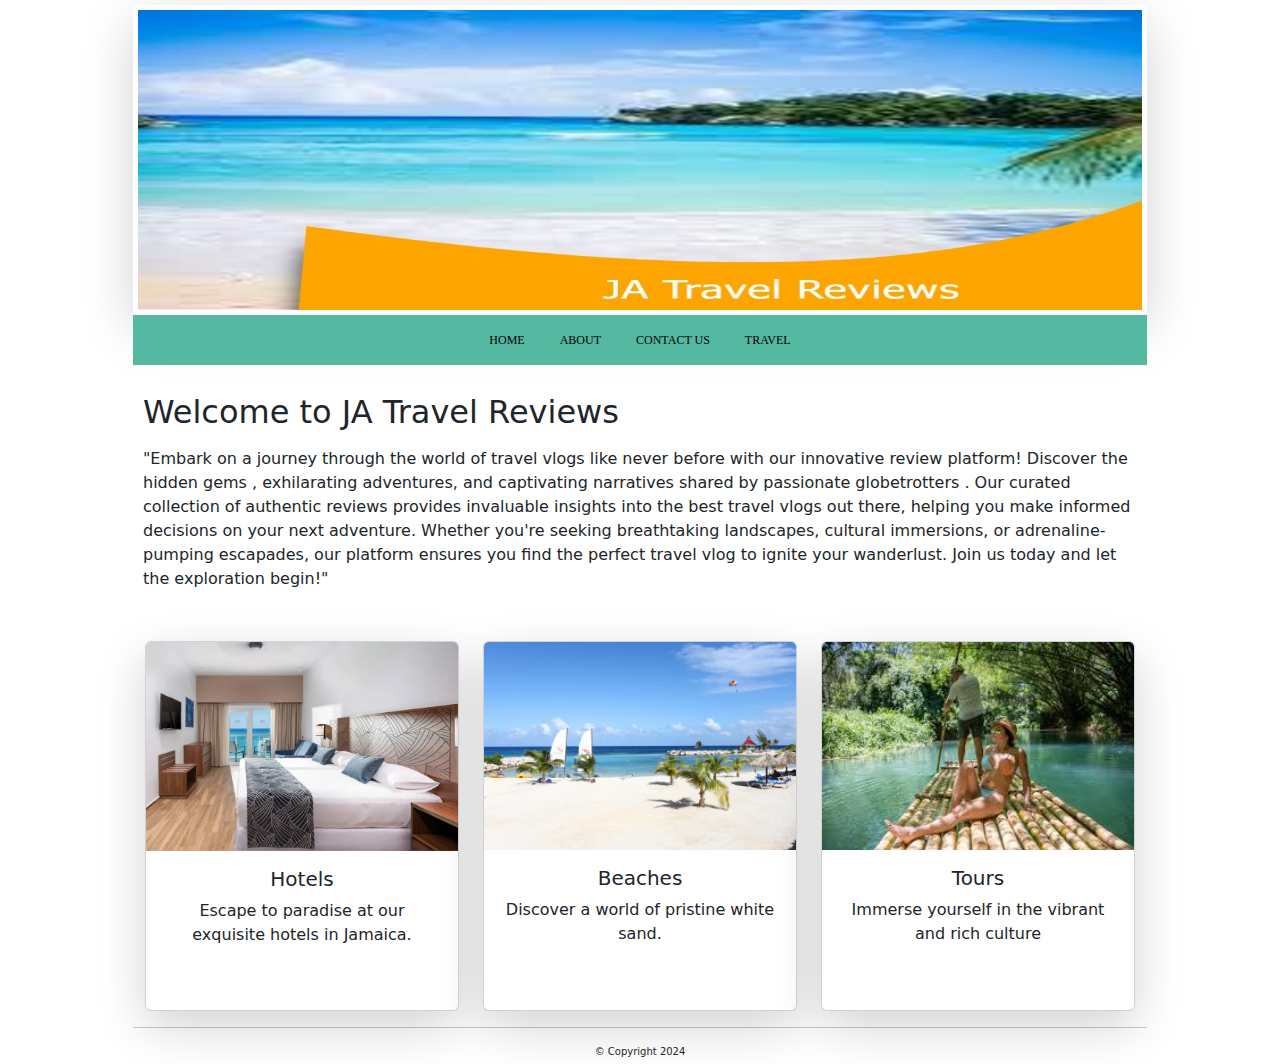
<file: index.html>
<!DOCTYPE html>
<html lang="en">
<head>
    <meta charset="UTF-8">
    <meta name="viewport" content="width=device-width, initial-scale=1.0">
    <title>Home|Jamaica Travel Reviews</title>
    <link rel="stylesheet" href="css\bootstrap.css">
    <link rel="stylesheet" href="css\site.css">
    <link rel="stylesheet" href="css\stylesheet_dropdwn.css">
    <style>
        .container{max-width:100%;height:auto;}
        .card{ height: 370px;}
    </style>
</head>


<body>
    <header> 
      <div class="shadow-lg" style="padding:5px;">       
        <div class="boxes">
          <img src="images/homeJgp3.jpg"  alt="beach" width="1250" height="300"> 
        </div>
      </div>
        <nav> <!--Dropdown-->
                <ul id="h-list">
                    <li><a href="index.html">Home</a></li>
                    <li><a href="about.html">About</a></li>
                    <li><a href="contact.html">Contact Us</a></li>
                    <li class="dropdown">
                    <a href="travel.html" class="dropbtn">Travel</a>
    
                        <div class="dropdown-content">
                            <a href="beaches.html">Beaches</a>
                            <a href="hotel.html">Hotels</a>
                            <a href="tours.html">Tours</a>
                        </div>
                    </li>
                    
                </ul>
        </nav>
<br>
    </header>
    <main> 
 
    <div id="information" style="padding:10px;">
        <h2><p>Welcome to JA Travel Reviews </p></h2>
        
        <p>
            "Embark on a journey through the world of travel
            vlogs like never before with our innovative review platform! Discover the hidden gems
            , exhilarating adventures, and captivating narratives shared by passionate globetrotters
            . Our curated collection of authentic reviews provides invaluable insights into the best travel vlogs out there, helping you make informed decisions on your next adventure. Whether you're seeking breathtaking landscapes, cultural immersions, or adrenaline-pumping escapades, our platform ensures you find the perfect travel vlog to ignite your wanderlust. Join us today and let the exploration begin!"
        </p>
    </div>

        <br>
        <div class="container text-center">
            <div class="row align-items-start row-cols-4">
              <div class="col-4">
                <div class="card shadow-lg">
                  <a href="travel.html"><img src="images/hotel.jpg" class="card-img-top" alt="hotels"></a>
                  <div class="card-body">
                    <h5 class="card-title">Hotels</h5>
                    <p class="card-text">Escape to paradise at our exquisite hotels in Jamaica.</p>
                 </div>
                </div>
              </div>
              <div class="col-4">
                <div class="card shadow-lg">
                   <a href="travel.html"><img src="images/beach2.jpg" class="card-img-top" alt="beach"></a>
                   <div class="card-body">
                     <h5 class="card-title">Beaches</h5>
                     <p class="card-text">Discover a world of pristine white sand.</p>
                   </div>
                </div>
              </div>
              <div class="col-4">
                <div class="card shadow-lg">
                   <a href="travel.html"><img src="images/tour.jpg" class="card-img-top" alt="tours"></a>
                   <div class="card-body">
                     <h5 class="card-title">Tours</h5>
                     <p class="card-text">Immerse yourself in the vibrant and rich culture</p>
                   </div>
                </div>
              </div>
            </div>
          </div>
          

       
      
    </main>
    <hr>
    <footer>
        <div style="text-align:center; font-size: 10px;">&copy; Copyright 2024</div>       
    </footer>
</body>
</html>
</file>
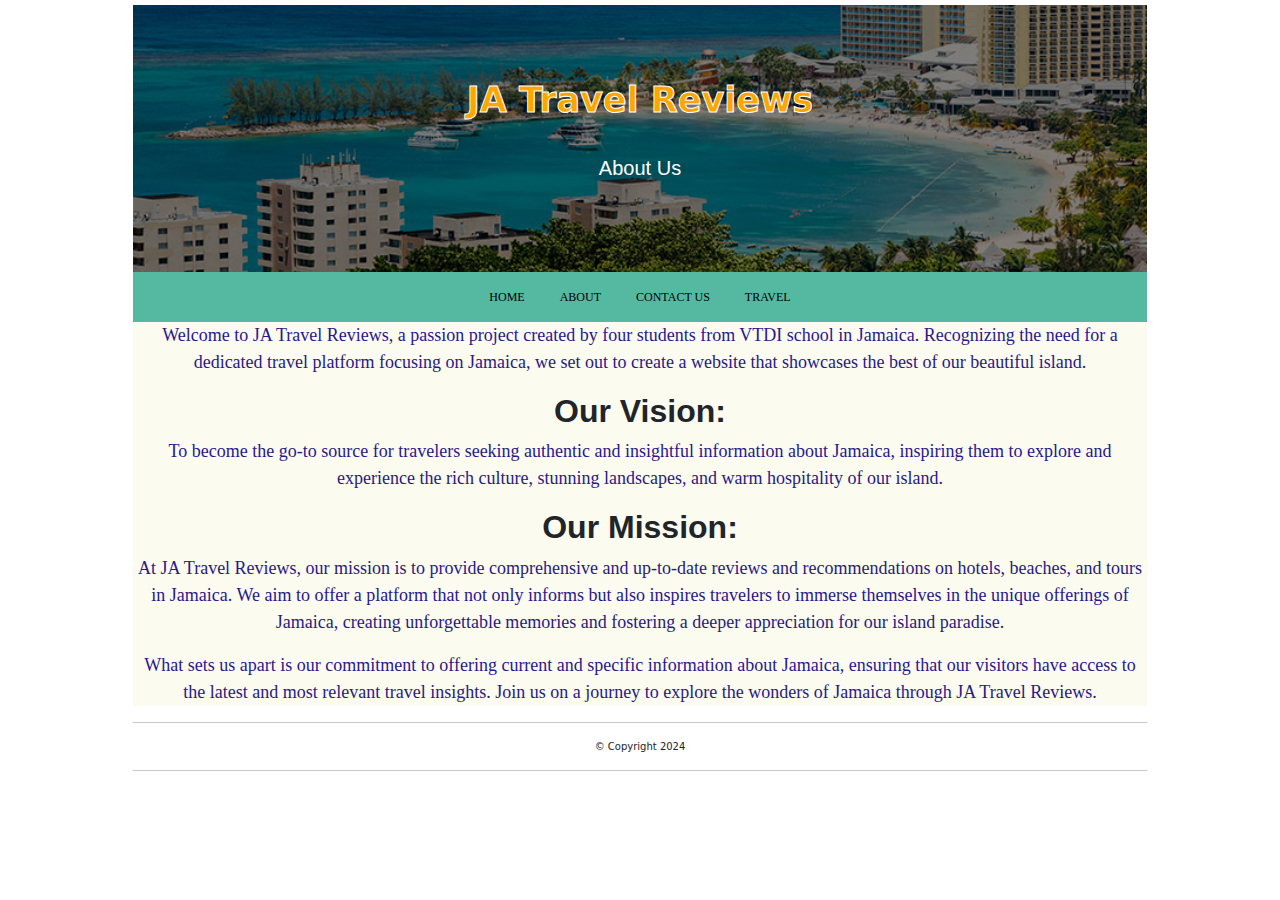
<file: about.html>
<!DOCTYPE html>
<html lang="en">
<head>
    <meta charset="UTF-8">
    <meta name="viewport" content="width=device-width, initial-scale=1.0"> 
    <title>About | JA Travel Reviews</title>
    <link rel="stylesheet" href="css\bootstrap.css">
   <link rel="stylesheet" href="css\about-styles.css">
    <link rel="stylesheet" href="css\stylesheet_dropdwn.css">
    <style>
        p{text-align: center; font-family: cursive; font-weight: 200; color: rgb(41, 24, 139);}
        h2{ font-family:Impact, Haettenschweiler, 'Arial Narrow Bold', sans-serif; font-weight: 800;}
        
        body, html { height: 100%;}

.backdrop-image {
 background-image: linear-gradient(rgba(0, 0, 0, 0.5), rgba(0, 0, 0, 0.5)), url('northcoast.jpg');
height: 30%;
background-position: center;
background-repeat: no-repeat;
background-size: cover;
position: relative;
}
.overlay-text {
text-align: center;
position: absolute;
top: 50%;
left: 50%;
transform: translate(-50%, -50%);
color: white;
}

    </style>
</head>


<body>
    <div class="backdrop-image"><img scr="northcoast.jpg"/>
        <div class="overlay-text">
          <h1>JA Travel Reviews</h1><br>
          <p>About Us</p>
        </div>
      </div>

    <header> 
        <nav> <!--Dropdown-->
                <ul id="h-list">
                    <li><a href="index.html">Home</a></li>
                    <li><a href="about.html">About</a></li>
                    <li><a href="contact.html">Contact Us</a></li>
                    <li class="dropdown">
                    <a href="travel.html" class="dropbtn">Travel</a>
    
                        <div class="dropdown-content">
                            <a href="beaches.html">Beaches</a>
                            <a href="hotel.html">Hotels</a>
                            <a href="tours.html">Tours</a>
                        </div>
                    </li>
                    
                </ul>
        </nav>

    </header>
    
    <main>
   
        
            <p>Welcome to JA Travel Reviews, a passion project created by four students from VTDI school in Jamaica. Recognizing the need for a dedicated travel platform focusing on Jamaica, we set out to create a website that showcases the best of our beautiful island. </p>
            
           <h2 style="text-align: center;">Our Vision:</h2>

           <p> To become the go-to source for travelers seeking authentic and insightful information about Jamaica, inspiring them to explore and experience the rich culture, stunning landscapes, and warm hospitality of our island.</p>

            <h2 style="text-align: center;"> Our Mission:</h2> 

            <p>At JA Travel Reviews, our mission is to provide comprehensive and up-to-date reviews and recommendations on hotels, beaches, and tours in Jamaica. We aim to offer a platform that not only informs but also inspires travelers to immerse themselves in the unique offerings of Jamaica, creating unforgettable memories and fostering a deeper appreciation for our island paradise.</p>
            

            <p>What sets us apart is our commitment to offering current and specific information about Jamaica, ensuring that our visitors have access to the latest and most relevant travel insights. Join us on a journey to explore the wonders of Jamaica through JA Travel Reviews.</p>             
      
    </main>
<hr>
    <footer>
        <div style="text-align:center; font-size: 10px;">&copy; Copyright 2024</div>       
    </footer>
<hr>
<script src="js\jquery-3.7.1.min.js"></script>
<script src="js\popper.min.js"></script>
<script src="js\bootstrap.min.js"></script>
<script src="js\site.js"></script>
    </body>
</html>
</file>
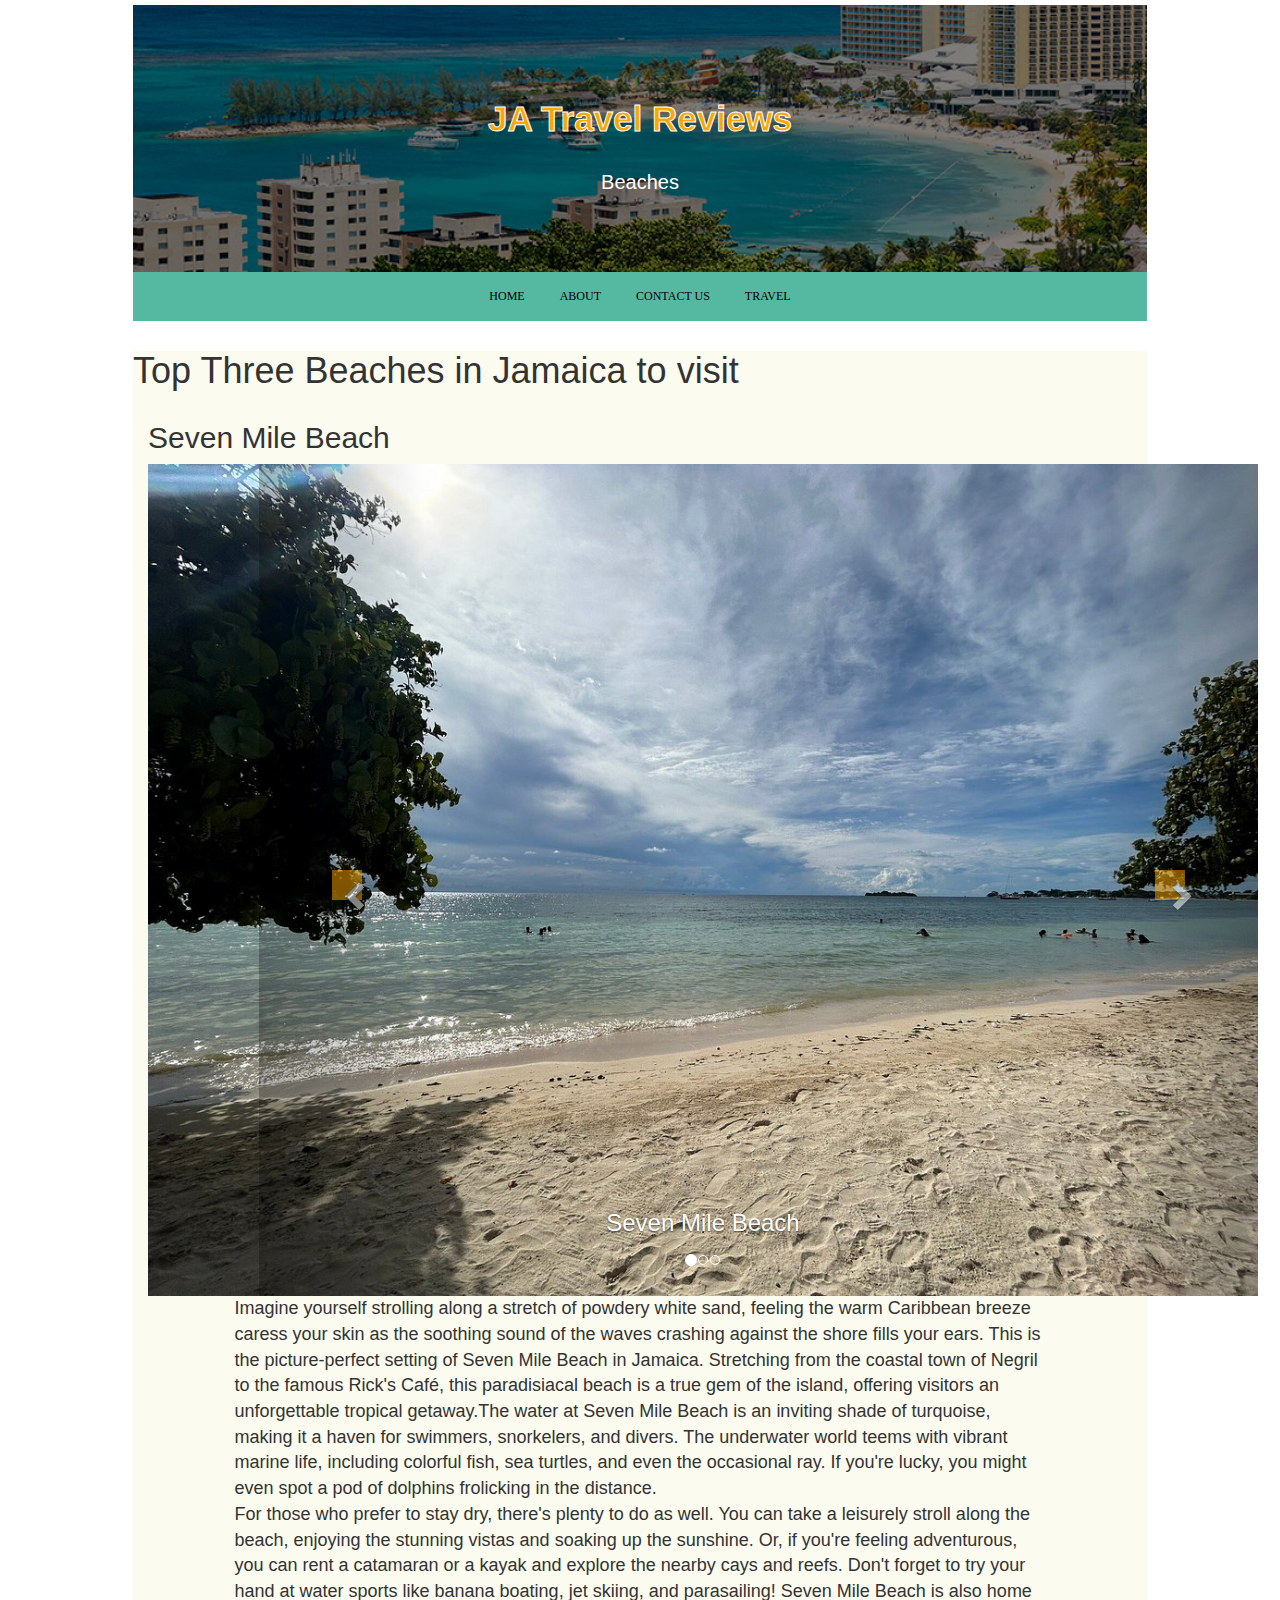
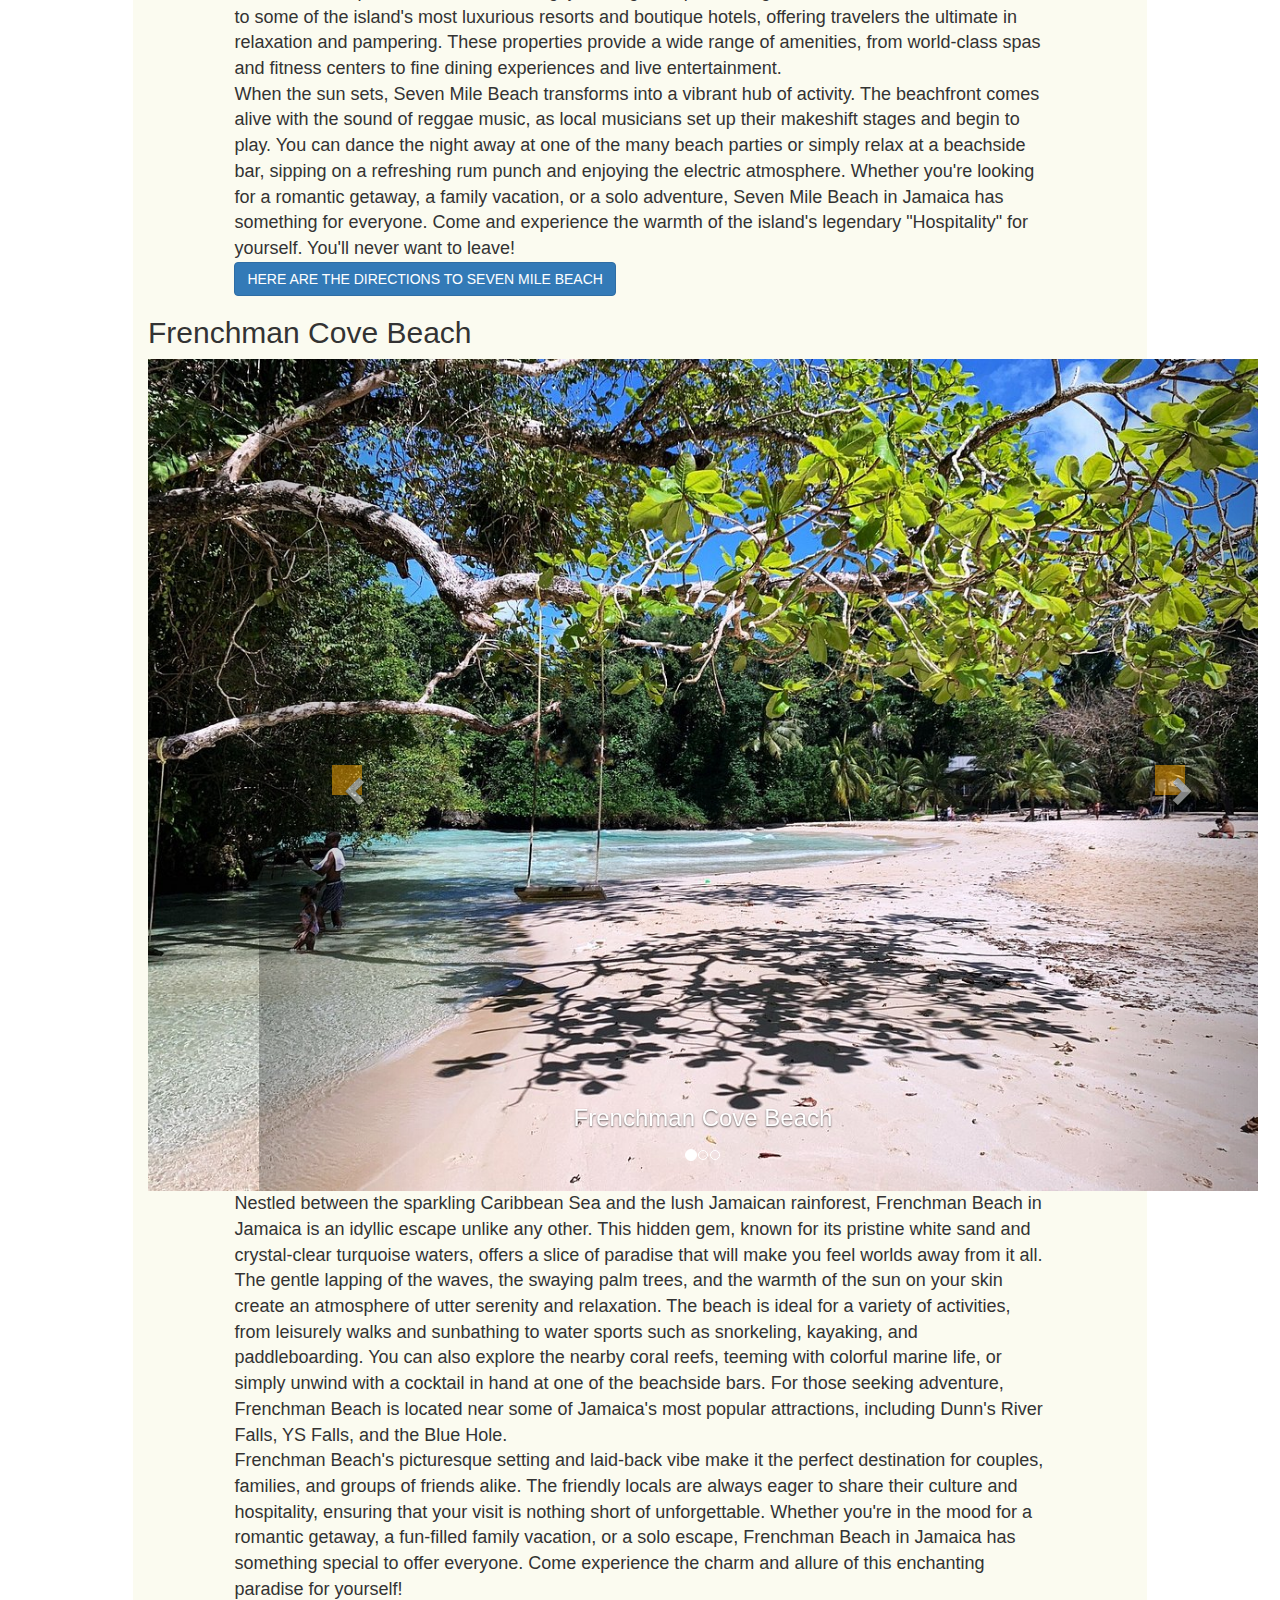
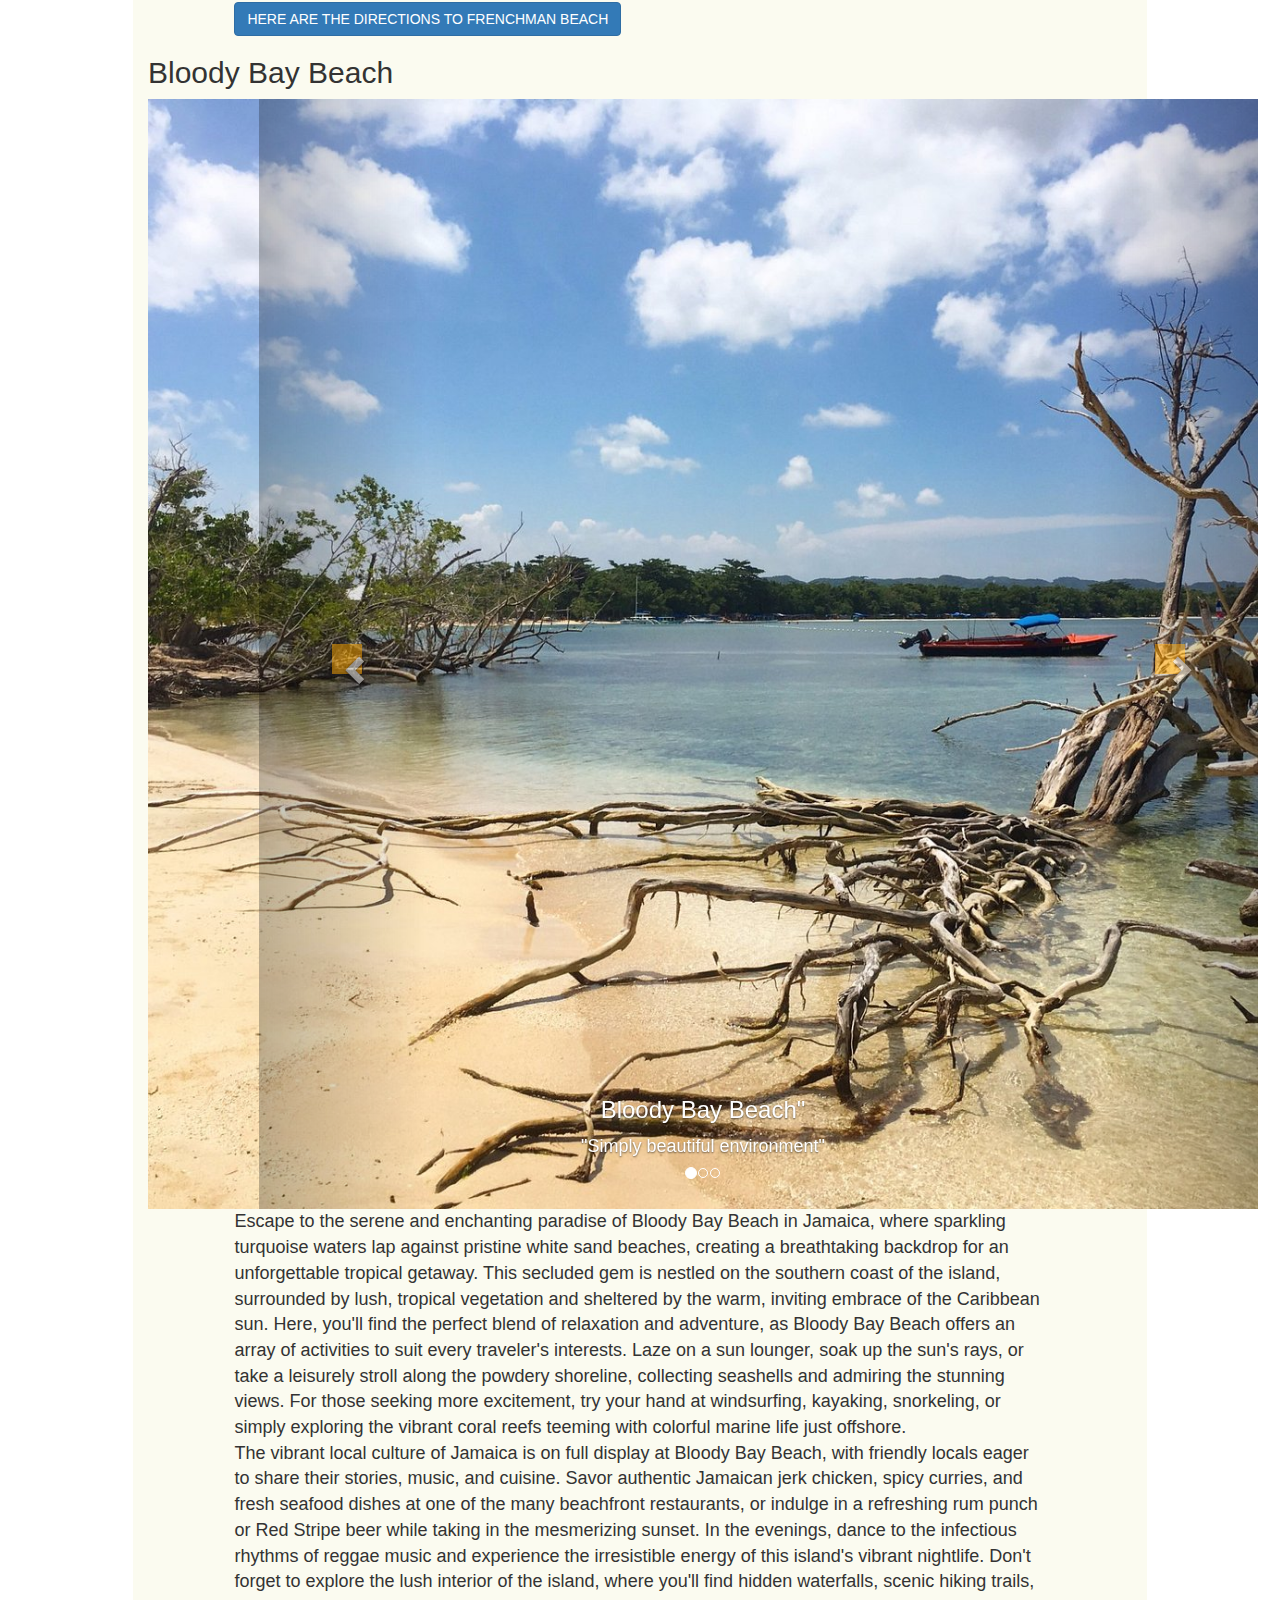
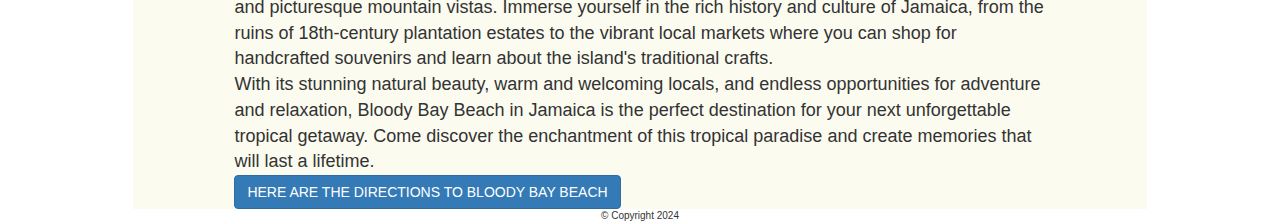
<file: beaches.html>
<!DOCTYPE html>
<html lang="en">
<head>
    <meta charset="UTF-8">
    <meta name="viewport" content="width=device-width, initial-scale=1.0">
    <title>Hotel|Jamaica Travel Reviews</title>
    <link rel="stylesheet" href="css\bootstrap.css">
    <link rel="stylesheet" href="css\about-styles.css"> 
    <link rel="stylesheet" href="css\stylesheet_dropdwn.css">
  <link rel="stylesheet" href="https://maxcdn.bootstrapcdn.com/bootstrap/3.4.1/css/bootstrap.min.css">
  <script src="https://ajax.googleapis.com/ajax/libs/jquery/3.7.1/jquery.min.js"></script>
  <script src="https://maxcdn.bootstrapcdn.com/bootstrap/3.4.1/js/bootstrap.min.js"></script>
  <style>
    body{width: 80%; margin: auto;}
    main{background-color: #f5f5dc6b;}
    p{font-family: Verdana, Geneva, Tahoma, sans-serif; width: 80%; margin: auto;}
    main a{display:block; margin-left: 10%; }
    body, html { height: 100%;}

.backdrop-image {
 background-image: linear-gradient(rgba(0, 0, 0, 0.5), rgba(0, 0, 0, 0.5)), url('northcoast.jpg');
height: 30%;
background-position: center;
background-repeat: no-repeat;
background-size: cover;
position: relative;
}
.overlay-text {
text-align: center;
position: absolute;
top: 50%;
left: 50%;
transform: translate(-50%, -50%);
color: white;
}
  </style>
</head>

    <body>
      <div class="backdrop-image"><img scr="northcoast.jpg"/>
        <div class="overlay-text">
          <h1>JA Travel Reviews</h1><br>
          <p>Beaches</p>
        </div>
      </div>
      <header> 

        <nav> <!--Dropdown-->
                <ul id="h-list">
                    <li><a href="index.html">Home</a></li>
                    <li><a href="about.html">About</a></li>
                    <li><a href="contact.html">Contact Us</a></li>
                    <li class="dropdown">
                    <a href="travel.html" class="dropbtn">Travel</a>
    
                        <div class="dropdown-content">
                            <a href="beaches.html">Beaches</a>
                            <a href="hotel.html">Hotels</a>
                            <a href="tours.html">Tours</a>
                        </div>
                    </li>
                    
                </ul>
                <!--Dropdown-->
        </nav>

    </header>
    <main>  
      <h1> Top Three Beaches in Jamaica to visit</h1>
  
      <div class="container">
          <h2>Seven Mile Beach</h2>
          <div id="myCarousel" class="carousel slide" data-ride="carousel">
            <!-- Indicators -->
            <ol class="carousel-indicators">
              <li data-target="#myCarousel" data-slide-to="0" class="active"></li>
              <li data-target="#myCarousel" data-slide-to="1"></li>
              <li data-target="#myCarousel" data-slide-to="2"></li>
            </ol>
        
            <!-- Wrapper for slides -->
            <div class="carousel-inner">
        
              <div class="item active">
                <img src="images/Travel_page/Seven_mile_beach1.jpg" alt="Seven Mile beach" style="width:100%;">
                <div class="carousel-caption">
                  <h3>Seven Mile Beach</h3>
                  </div>
              </div>
        
              <div class="item">
                <img src="images/Travel_page/Seven_mile_beach2.jpg" alt="Seven Mile beach" style="width:100%;">
                <div class="carousel-caption">
                  <h3>Seven Mile Beach</h3>
                </div>
              </div>
            
              <div class="item">
                <img src="images/Travel_page/Seven_mile_beach3.jpg" alt="Seven Mile beach" style="width:100%;">
                <div class="carousel-caption">
                  <h3>Seven Mile Beach</h3>
                </div>
              </div>
          
            </div>
        
            <!-- Left and right controls -->
            <a class="left carousel-control" href="#myCarousel" data-slide="prev">
              <span class="glyphicon glyphicon-chevron-left"></span>
              <span class="sr-only">Previous</span>
            </a>
            <a class="right carousel-control" href="#myCarousel" data-slide="next">
              <span class="glyphicon glyphicon-chevron-right"></span>
              <span class="sr-only">Next</span>
            </a>
          </div>
        </div>
        <div id="justify">
             <p>Imagine yourself strolling along a stretch of powdery white sand, feeling the warm Caribbean breeze caress your skin as the soothing sound of the waves crashing against the shore fills your ears. This is the picture-perfect setting of Seven Mile Beach in Jamaica. Stretching from the coastal town of Negril to the famous Rick's Café, this paradisiacal beach is a true gem of the island, offering visitors an unforgettable tropical getaway.The water at Seven Mile Beach is an inviting shade of turquoise, making it a haven for swimmers, snorkelers, and divers. The underwater world teems with vibrant marine life, including colorful fish, sea turtles, and even the occasional ray. If you're lucky, you might even spot a pod of dolphins frolicking in the distance.
              </p>
              <p>For those who prefer to stay dry, there's plenty to do as well. You can take a leisurely stroll along the beach, enjoying the stunning vistas and soaking up the sunshine. Or, if you're feeling adventurous, you can rent a catamaran or a kayak and explore the nearby cays and reefs. Don't forget to try your hand at water sports like banana boating, jet skiing, and parasailing!
                Seven Mile Beach is also home to some of the island's most luxurious resorts and boutique hotels, offering travelers the ultimate in relaxation and pampering. These properties provide a wide range of amenities, from world-class spas and fitness centers to fine dining experiences and live entertainment.</p>
                <p>When the sun sets, Seven Mile Beach transforms into a vibrant hub of activity. The beachfront comes alive with the sound of reggae music, as local musicians set up their makeshift stages and begin to play. You can dance the night away at one of the many beach parties or simply relax at a beachside bar, sipping on a refreshing rum punch and enjoying the electric atmosphere.
                  Whether you're looking for a romantic getaway, a family vacation, or a solo adventure, Seven Mile Beach in Jamaica has something for everyone. Come and experience the warmth of the island's legendary "Hospitality" for yourself. You'll never want to leave!</p>
              </div>   
      <a href="https://www.bing.com/maps?osid=a668e5d4-bfc2-460d-b93c-7476bc100ec7&cp=18.30402~-78.375028&lvl=14.05&pi=0&imgid=cbef8494-082c-493f-acc6-02e321628c2d&v=2&sV=2&form=S00027" class="btn btn-primary">Here are the directions to Seven Mile Beach</a>
      
      <div class="container">
          <h2>Frenchman Cove Beach</h2>
          <div id="myCarousel" class="carousel slide" data-ride="carousel">
            <!-- Indicators -->
            <ol class="carousel-indicators">
              <li data-target="#myCarousel" data-slide-to="0" class="active"></li>
              <li data-target="#myCarousel" data-slide-to="1"></li>
              <li data-target="#myCarousel" data-slide-to="2"></li>
            </ol>
        
            <!-- Wrapper for slides -->
            <div class="carousel-inner">
        
              <div class="item active">
                <img src="images/Travel_page/Frenchman_beach1.jpg" alt="Frenchman beach" style="width:100%;">
                <div class="carousel-caption">
                  <h3>Frenchman Cove Beach</h3>
                  
                </div>
              </div>
        
              <div class="item">
                <img src="images/Travel_page/Frenchman_beach2.jpg" alt="Frenchman beach" style="width:100%;">
                <div class="carousel-caption">
                  <h3>Frenchman Cove Beach</h3>
                </div>
              </div>
            
              <div class="item">
                <img src="images/Travel_page/Frenchman_beach3.jpg" alt="Frenchman beach" style="width:100%;">
                <div class="carousel-caption">
                  <h3>Frenchman Cove Beach</h3>view</h3>
                </div>
              </div>
              
            </div>
        
            <!-- Left and right controls -->
            <a class="left carousel-control" href="#myCarousel" data-slide="prev">
              <span class="glyphicon glyphicon-chevron-left"></span>
              <span class="sr-only">Previous</span>
            </a>
            <a class="right carousel-control" href="#myCarousel" data-slide="next">
              <span class="glyphicon glyphicon-chevron-right"></span>
              <span class="sr-only">Next</span>
            </a>
          </div>
        </div>
        <div id="justify">
      <p>Nestled between the sparkling Caribbean Sea and the lush Jamaican rainforest, Frenchman Beach in Jamaica is an idyllic escape unlike any other. This hidden gem, known for its pristine white sand and crystal-clear turquoise waters, offers a slice of paradise that will make you feel worlds away from it all. The gentle lapping of the waves, the swaying palm trees, and the warmth of the sun on your skin create an atmosphere of utter serenity and relaxation.
        The beach is ideal for a variety of activities, from leisurely walks and sunbathing to water sports such as snorkeling, kayaking, and paddleboarding. You can also explore the nearby coral reefs, teeming with colorful marine life, or simply unwind with a cocktail in hand at one of the beachside bars. For those seeking adventure, Frenchman Beach is located near some of Jamaica's most popular attractions, including Dunn's River Falls, YS Falls, and the Blue Hole.</p>
      <p>Frenchman Beach's picturesque setting and laid-back vibe make it the perfect destination for couples, families, and groups of friends alike. The friendly locals are always eager to share their culture and hospitality, ensuring that your visit is nothing short of unforgettable. Whether you're in the mood for a romantic getaway, a fun-filled family vacation, or a solo escape, Frenchman Beach in Jamaica has something special to offer everyone. Come experience the charm and allure of this enchanting paradise for yourself!</p>
      </div>
      <a href="https://www.bing.com/maps?osid=9fa89d4f-bd94-4a89-934b-e89edcfd7c34&cp=18.175742~-76.40532&lvl=16&pi=0&imgid=59ee672a-9736-4e8b-93e2-f8abd34f42f9&v=2&sV=2&form=S00027" class="btn btn-primary">Here are the directions to Frenchman Beach</a>
  
      <div class="container">
        <h2>Bloody Bay Beach</h2>
        <div id="myCarousel" class="carousel slide" data-ride="carousel">
          <!-- Indicators -->
          <ol class="carousel-indicators">
            <li data-target="#myCarousel" data-slide-to="0" class="active"></li>
            <li data-target="#myCarousel" data-slide-to="1"></li>
            <li data-target="#myCarousel" data-slide-to="2"></li>
          </ol>
      
          <!-- Wrapper for slides -->
          <div class="carousel-inner">
      
            <div class="item active">
              <img src="images/Travel_page/Bloody_bay_beach1.jpg" alt="Bloody Bay Beach" style="width:100%;">
              <div class="carousel-caption">
                <h3>Bloody Bay Beach"</h3>
                <p>"Simply beautiful environment"</p>
              </div>
            </div>
      
            <div class="item">
              <img src="images/Travel_page/Bloody_bay_beach2.jpg" alt="Bloody Bay Beach"" style="width:100%;">
              <div class="carousel-caption">
                <h3>Bloody Bay Beach"</h3>
              </div>
            </div>
          
            <div class="item">
              <img src="images/Travel_page/Bloody_bay_beach3.jpg" alt="Bloody Bay Beach"" style="width:100%;">
              <div class="carousel-caption">
                <h3>Bloody Bay Beach"</h3>
               </div>
            </div>
        
          </div>
      
          <!-- Left and right controls -->
          <a class="left carousel-control" href="#myCarousel" data-slide="prev">
            <span class="glyphicon glyphicon-chevron-left"></span>
            <span class="sr-only">Previous</span>
          </a>
          <a class="right carousel-control" href="#myCarousel" data-slide="next">
            <span class="glyphicon glyphicon-chevron-right"></span>
            <span class="sr-only">Next</span>
          </a>
        </div>
      </div>
      <div id="justify">
    <p>Escape to the serene and enchanting paradise of Bloody Bay Beach in Jamaica, where sparkling turquoise waters lap against pristine white sand beaches, creating a breathtaking backdrop for an unforgettable tropical getaway. This secluded gem is nestled on the southern coast of the island, surrounded by lush, tropical vegetation and sheltered by the warm, inviting embrace of the Caribbean sun.

    Here, you'll find the perfect blend of relaxation and adventure, as Bloody Bay Beach offers an array of activities to suit every traveler's interests. Laze on a sun lounger, soak up the sun's rays, or take a leisurely stroll along the powdery shoreline, collecting seashells and admiring the stunning views. For those seeking more excitement, try your hand at windsurfing, kayaking, snorkeling, or simply exploring the vibrant coral reefs teeming with colorful marine life just offshore.</p>
   <p>The vibrant local culture of Jamaica is on full display at Bloody Bay Beach, with friendly locals eager to share their stories, music, and cuisine. Savor authentic Jamaican jerk chicken, spicy curries, and fresh seafood dishes at one of the many beachfront restaurants, or indulge in a refreshing rum punch or Red Stripe beer while taking in the mesmerizing sunset. In the evenings, dance to the infectious rhythms of reggae music and experience the irresistible energy of this island's vibrant nightlife.

     Don't forget to explore the lush interior of the island, where you'll find hidden waterfalls, scenic hiking trails, and picturesque mountain vistas. Immerse yourself in the rich history and culture of Jamaica, from the ruins of 18th-century plantation estates to the vibrant local markets where you can shop for handcrafted souvenirs and learn about the island's traditional crafts.</p>
   <p>With its stunning natural beauty, warm and welcoming locals, and endless opportunities for adventure and relaxation, Bloody Bay Beach in Jamaica is the perfect destination for your next unforgettable tropical getaway. Come discover the enchantment of this tropical paradise and create memories that will last a lifetime.</p>
   </div>
      <a href="https://www.bing.com/maps?osid=16db2061-b6f5-40e8-afa9-b16168790371&cp=18.34811~-78.344793&lvl=16&pi=0&imgid=233714d3-8a90-4a12-beee-b2f0568d2127&v=2&sV=2&form=S00027" class="btn btn-primary">Here are the directions to Bloody bay Beach</a>
      </div>
   </main>  
      
<footer>
  </div>
      <div id="footer" style="text-align:center; font-size: 10px;">&copy; Copyright 2024</div>

    </div>
</footer>      
      
      <script src="js\jquery-3.7.1.min.js"></script>
      <script src="js\popper.min.js"></script>
      <script src="js\site.js"></script>
</body>
</html>
</file>
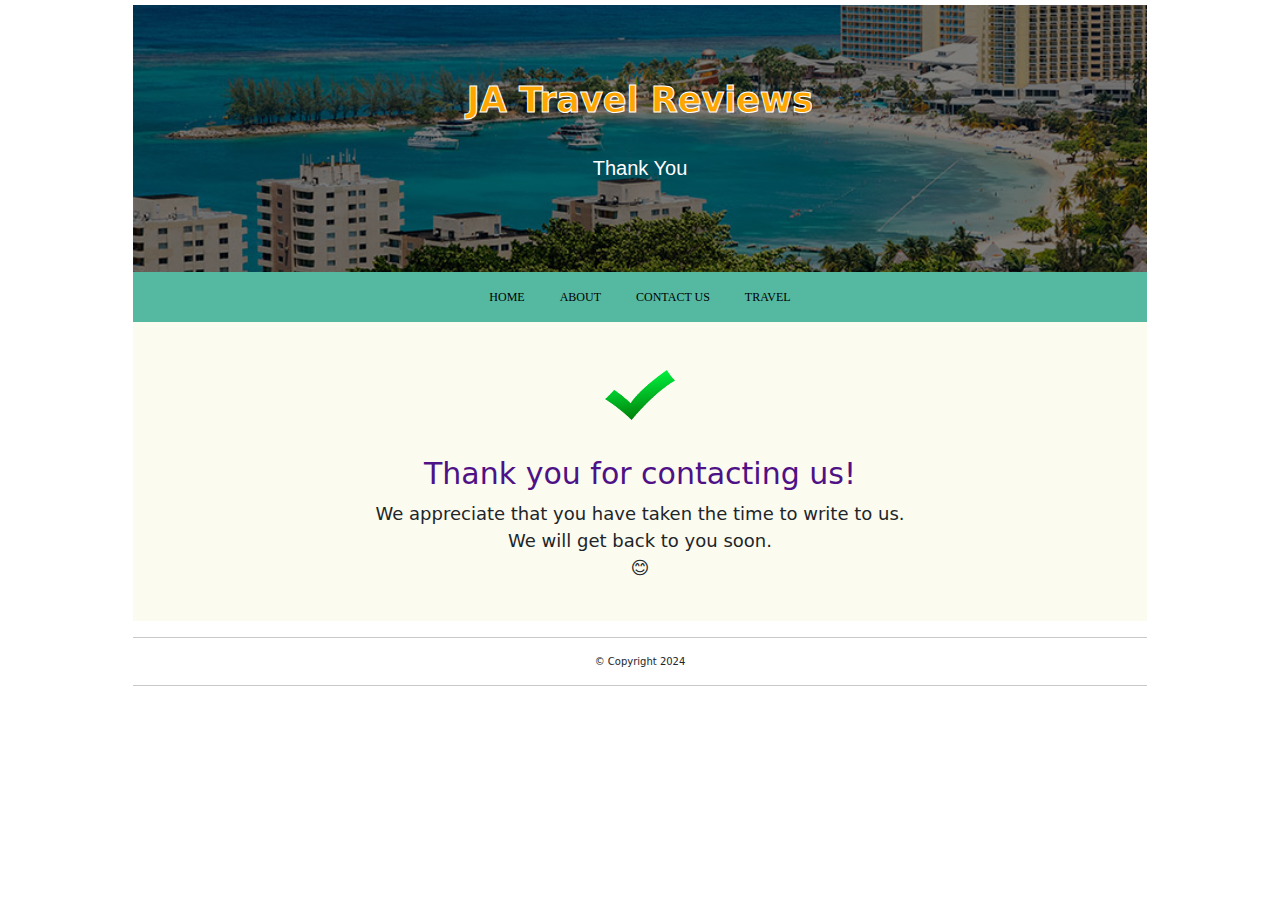
<file: confirmation.html>
<!DOCTYPE html>
<html lang="en">
<head>
    <meta charset="UTF-8">
    <meta name="viewport" content="width=device-width, initial-scale=1.0"> 
    <title>Confirmation Page</title>
    <link rel="stylesheet" href="css\bootstrap.css">
    <link rel="stylesheet" href="css\about-styles.css"> 
    <link rel="stylesheet" href="css\stylesheet_dropdwn.css">
    <style>
body, html { height: 100%;}

.backdrop-image {
 background-image: linear-gradient(rgba(0, 0, 0, 0.5), rgba(0, 0, 0, 0.5)), url('northcoast.jpg');
height: 30%;
background-position: center;
background-repeat: no-repeat;
background-size: cover;
position: relative;
}
.overlay-text {
text-align: center;
position: absolute;
top: 50%;
left: 50%;
transform: translate(-50%, -50%);
color: white;
}
    </style>
</head>


<body>
    <div class="backdrop-image"><img scr="northcoast.jpg"/>
        <div class="overlay-text">
          <h1>JA Travel Reviews</h1><br>
          <p> Thank You</p>
        </div>
      </div>
    <header> 
        <nav> <!--Dropdown-->
                <ul id="h-list">
                    <li><a href="index.html">Home</a></li>
                    <li><a href="about.html">About</a></li>
                    <li><a href="contact.html">Contact Us</a></li>
                    <li class="dropdown">
                    <a href="travel.html" class="dropbtn">Travel</a>
    
                        <div class="dropdown-content">
                            <a href="beaches.html">Beaches</a>
                            <a href="hotel.html">Hotels</a>
                            <a href="tours.html">Tours</a>
                        </div>
                    </li>
                    
                </ul>
                <!--Dropdown-->
        <!--
                    <form class="d-flex" role="search">
                    <input class="form-control me-2" type="search" placeholder="Search" aria-label="Search">
                    <button class="btn btn-outline-info" type="submit">Search</button>
                    </form> -->
        </nav>

    </header>
  
    <main>
        <br><br>
        <img src="images\aboutpage\Checkmark.png" alt="Checkmark" width="70" height="50" style="display: block; margin-left: auto;margin-right: auto;">
  
        <h1 style="text-align: center; color: rgb(78, 17, 134); font-size: 30px;"> <br> Thank you for contacting us!</h1>
         <p style="text-align: center;">
            We appreciate that you have taken the time to write to us. <br>We will get back to you soon. <br> &#128522
         </p>  <br>
        

    </main>

<hr>
    <footer>
        <div style="text-align:center; font-size: 10px;">&copy; Copyright 2024</div>       
    </footer>
<hr>    
<script src="js\jquery-3.7.1.min.js"></script>
<script src="js\popper.min.js"></script>
<script src="js\site.js"></script>

</body>
</html>
</file>
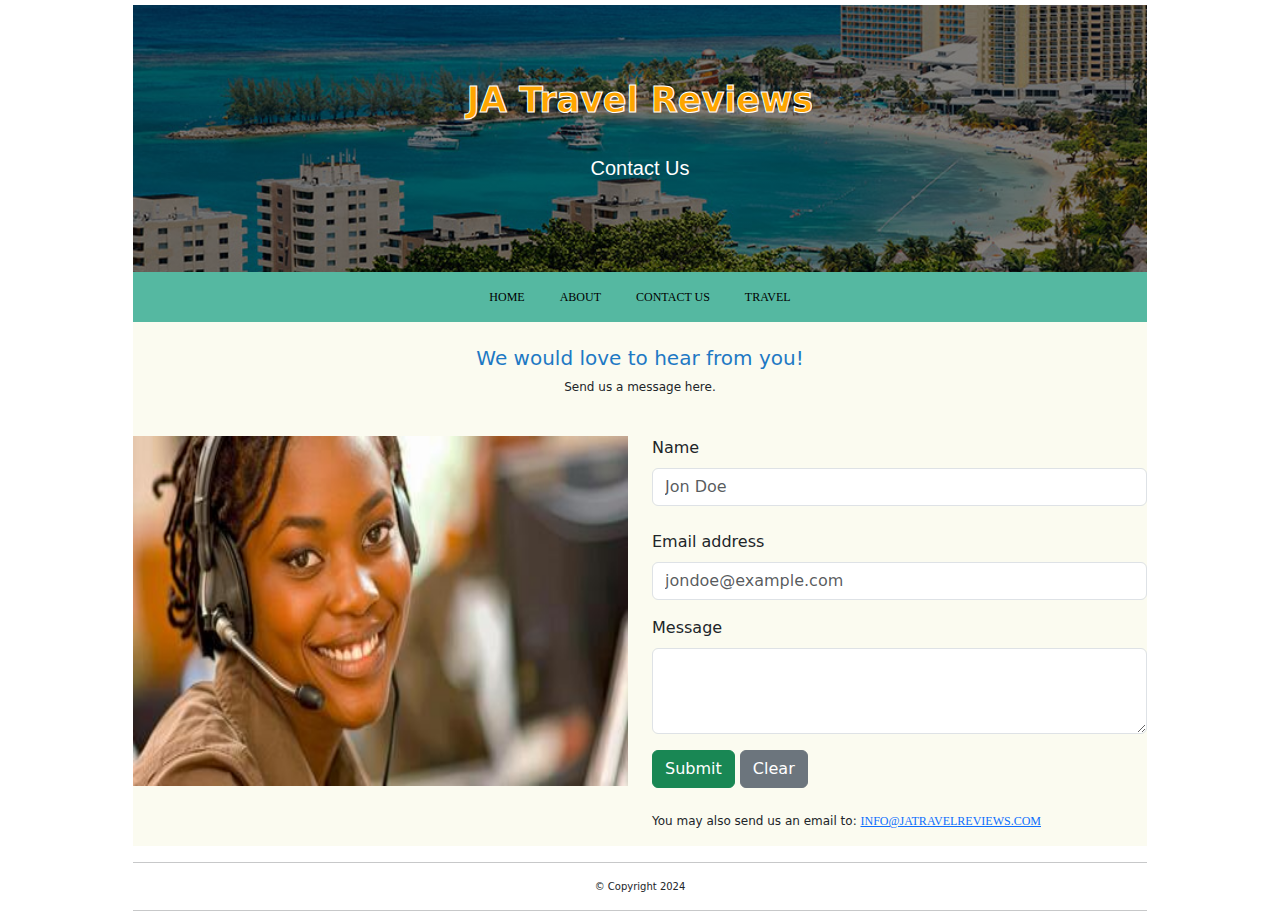
<file: contact.html>
<!DOCTYPE html>
<html lang="en" data-bs-theme="blue">
<head>
    <meta charset="UTF-8">
    <meta name="viewport" content="width=device-width, initial-scale=1.0">
    <title>Contact Us</title>
    <link rel="stylesheet" href="css\bootstrap.css">
    <link rel="stylesheet" href="css\about-styles.css"> 
    <link rel="stylesheet" href="css\stylesheet_dropdwn.css"> 
    <style>
        .col img{display: block;
    margin-left: auto;
    margin-right: auto;
    width: 100%; }
        p,p a{font-size: 12px;}
        body, html { height: 100%;}

.backdrop-image {
 background-image: linear-gradient(rgba(0, 0, 0, 0.5), rgba(0, 0, 0, 0.5)), url('northcoast.jpg');
height: 30%;
background-position: center;
background-repeat: no-repeat;
background-size: cover;
position: relative;
}
.overlay-text {
text-align: center;
position: absolute;
top: 50%;
left: 50%;
transform: translate(-50%, -50%);
color: white;
}
    </style>
</head>
<body>
    <div class="backdrop-image"><img scr="northcoast.jpg"/>
        <div class="overlay-text">
          <h1> JA Travel Reviews</h1><br>
          <p>Contact Us</p>
        </div>
      </div>
    <header> 

        <nav> <!--Dropdown-->
                <ul id="h-list">
                    <li><a href="index.html">Home</a></li>
                    <li><a href="about.html">About</a></li>
                    <li><a href="contact.html">Contact Us</a></li>
                    <li class="dropdown">
                    <a href="travel.html" class="dropbtn">Travel</a>
    
                        <div class="dropdown-content">
                            <a href="beaches.html">Beaches</a>
                            <a href="hotel.html">Hotels</a>
                            <a href="tours.html">Tours</a>
                        </div>
                    </li>
                    
                </ul>
                <!--Dropdown-->
        <!--
                    <form class="d-flex" role="search">
                    <input class="form-control me-2" type="search" placeholder="Search" aria-label="Search">
                    <button class="btn btn-outline-info" type="submit">Search</button>
                    </form> -->
        </nav>

    </header>

    <main>
  
        <br> 
        <h2 style="color:#1e79c4; text-align: center; font-size: 20px;">We would love to hear from you! <br>
        </h2>
        <p style="text-align: center;"> Send us a message here. </p>


<br>
<div class="row">
    <div class="col">
      <img src="images\aboutpage\agent3.jpg" width="550" height="350">
    </div>

    <div class="col">
     <div class="form">
                <form action="confirmation.html" id="contactform">
                    <div class="mb-3">
                        <label for="exampleFormControlInput1" class="form-label">Name</label>
                        <input type="name" class="form-control" id="exampleFormControlInput1" required="name" placeholder="Jon Doe">
                        <br>
                        <label for="exampleFormControlInput2" class="form-label" >Email address</label>
                        <input type="email" class="form-control" id="exampleFormControlInput2" required="Email" placeholder="jondoe@example.com">
                      </div>
                      
                      <div class="mb-3">
                        <label for="exampleFormControlTextarea1" class="form-label">Message</label>
                        <textarea class="form-control" id="exampleFormControlTextarea1" rows="3"></textarea>
                    </div>

                    <button type="submit" class="btn btn-success">Submit</button>
                    <!--<input class="submit" type="submit"/>-->      
                    <button type="button" class="btn btn-secondary" onclick="Clearform()">Clear</button>
                </form> 
                <br>
                <p>
                    You may also send us an email to: <a href="mailto:info@jatravelreviews.com">info@jatravelreviews.com</a>
                </p>   

            </div> 
    </div>



    </main>
 <hr>
    <footer>
        <div style="text-align:center; font-size: 10px;">&copy; Copyright 2024</div>       
    </footer>
<hr>
    <script src="js\jquery-3.7.1.min.js"></script>
    <script src="js\popper.min.js"></script>
    <script src="js\site.js"></script>
    
</body>
</html>
</file>
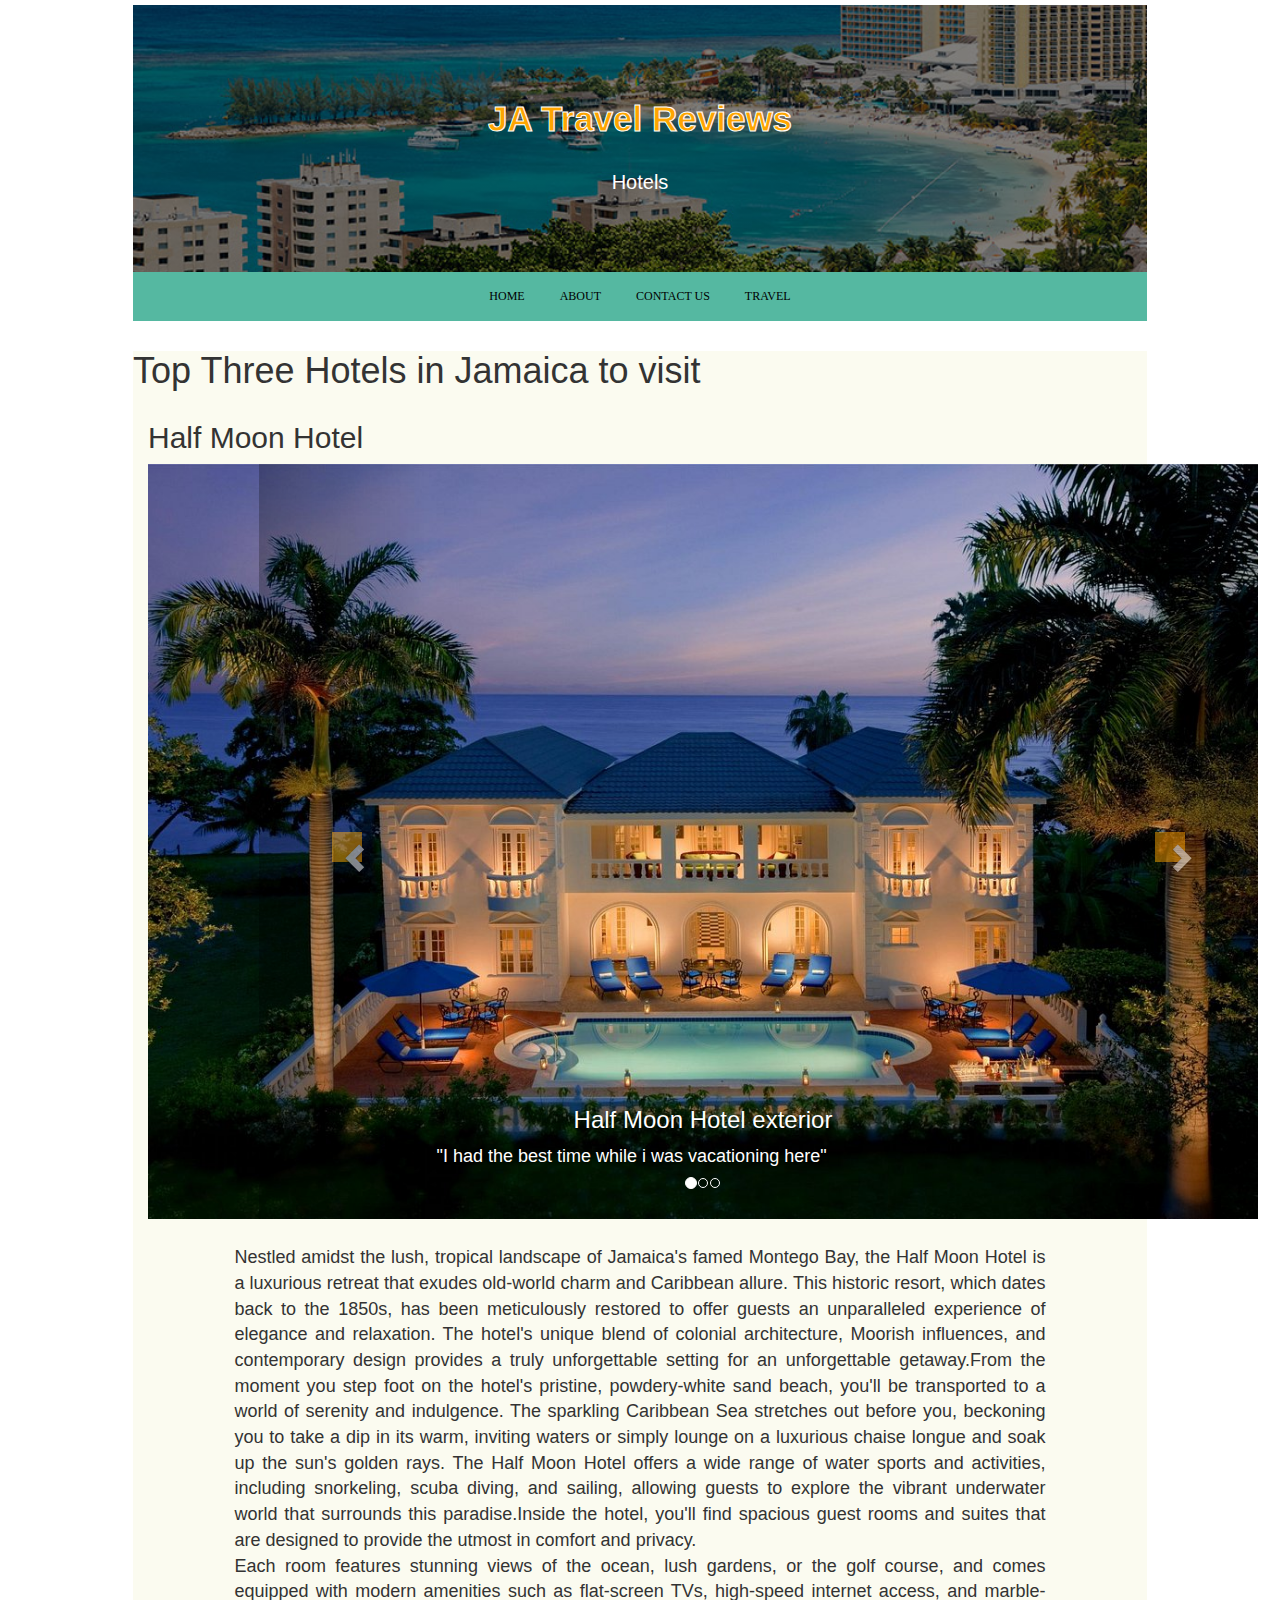
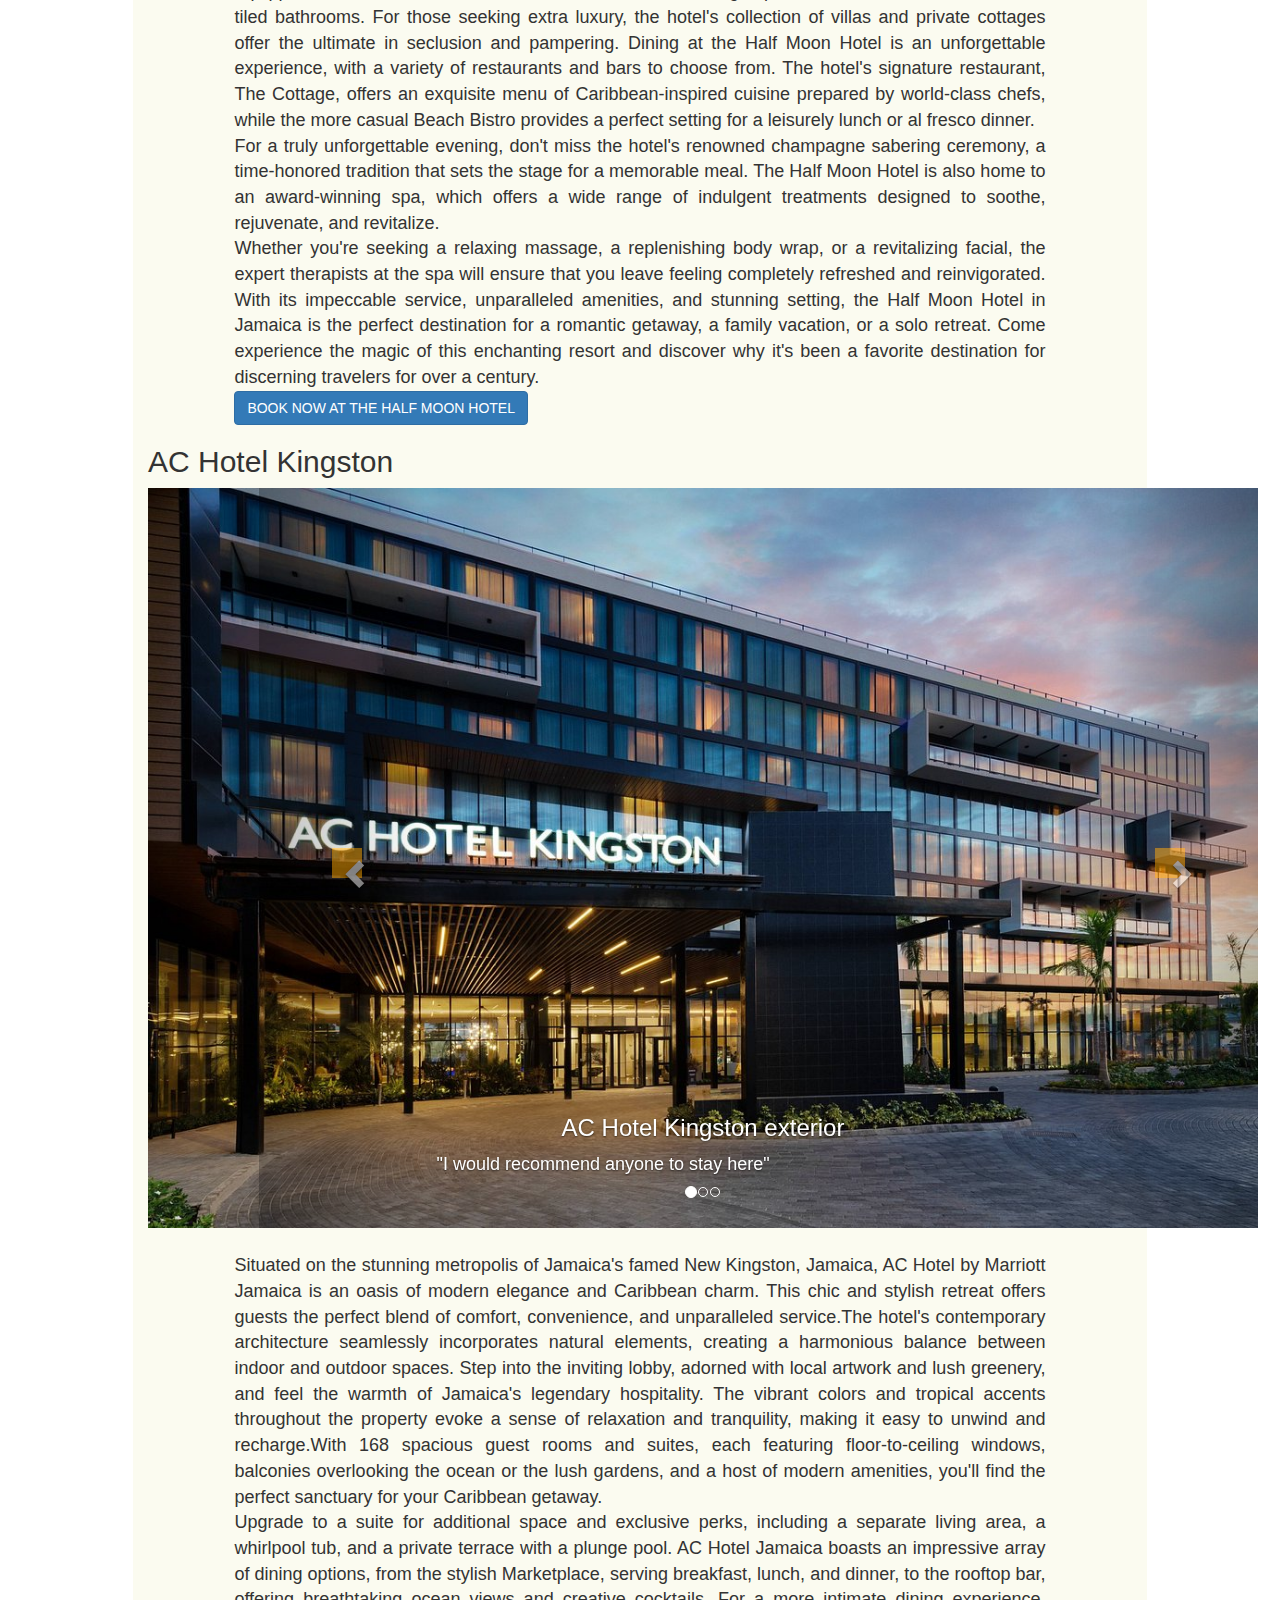
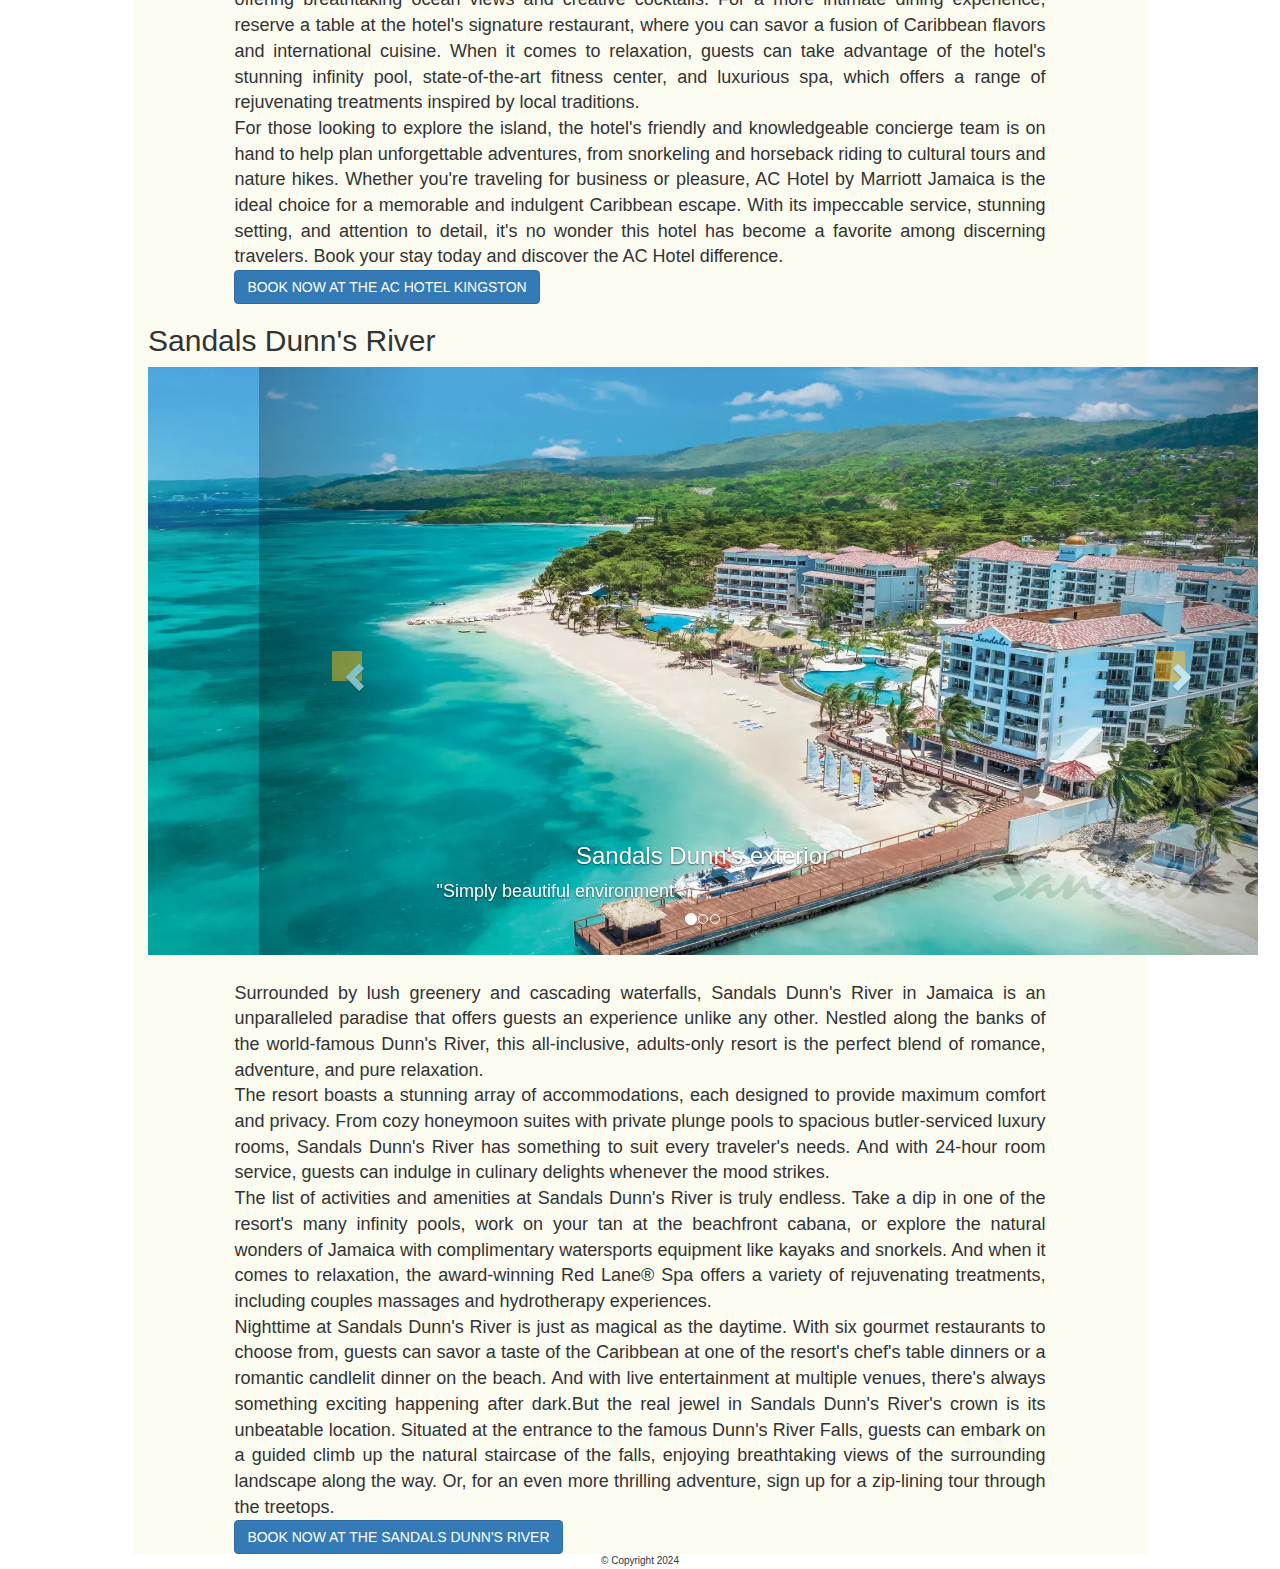
<file: hotel.html>
<!DOCTYPE html>
<html lang="en">
<head>
    <meta charset="UTF-8">
    <meta name="viewport" content="width=device-width, initial-scale=1.0">
    <title>Hotel|Jamaica Travel Reviews</title>
    <link rel="stylesheet" href="css\bootstrap.css">
    <link rel="stylesheet" href="css\about-styles.css"> 
    <link rel="stylesheet" href="css\stylesheet_dropdwn.css">
    <link rel="stylesheet" href="https://maxcdn.bootstrapcdn.com/bootstrap/3.4.1/css/bootstrap.min.css">
  <script src="https://ajax.googleapis.com/ajax/libs/jquery/3.7.1/jquery.min.js"></script>
    <script src="https://maxcdn.bootstrapcdn.com/bootstrap/3.4.1/js/bootstrap.min.js"></script>
  <style>
    body{width: 80%; margin: auto;}
    main{background-color: #f5f5dc6b;}
    p{font-family: Verdana, Geneva, Tahoma, sans-serif; width: 80%; margin: auto; text-align: justify;}
    main a{display:block; margin-left: 10%; }
    body, html { height: 100%;}

.backdrop-image {
 background-image: linear-gradient(rgba(0, 0, 0, 0.5), rgba(0, 0, 0, 0.5)), url('northcoast.jpg');
height: 30%;
background-position: center;
background-repeat: no-repeat;
background-size: cover;
position: relative;
}
.overlay-text {
text-align: center;
position: absolute;
top: 50%;
left: 50%;
transform: translate(-50%, -50%);
color: white;
}
  </style>
  </head>


<body>
  <div class="backdrop-image"><img scr="northcoast.jpg"/>
    <div class="overlay-text">
      <h1>JA Travel Reviews</h1><br>
      <p>Hotels</p>
    </div>
  </div>
  <header>
    <nav> <!--Dropdown-->
            <ul id="h-list">
                <li><a href="index.html">Home</a></li>
                <li><a href="about.html">About</a></li>
                <li><a href="contact.html">Contact Us</a></li>
                <li class="dropdown">
                <a href="travel.html" class="dropbtn">Travel</a>

                    <div class="dropdown-content">
                        <a href="beaches.html">Beaches</a>
                        <a href="hotel.html">Hotels</a>
                        <a href="tours.html">Tours</a>
                    </div>
                </li>
                
            </ul>
            <!--Dropdown-->
    <!--
                <form class="d-flex" role="search">
                <input class="form-control me-2" type="search" placeholder="Search" aria-label="Search">
                <button class="btn btn-outline-info" type="submit">Search</button>
                </form> -->
    </nav>

</header>
  <main>
    <h1> Top Three Hotels in Jamaica to visit</h1>

    <div class="container">
        <h2>Half Moon Hotel</h2>
        <div id="myCarousel" class="carousel slide" data-ride="carousel">
          <!-- Indicators -->
          <ol class="carousel-indicators">
            <li data-target="#myCarousel" data-slide-to="0" class="active"></li>
            <li data-target="#myCarousel" data-slide-to="1"></li>
            <li data-target="#myCarousel" data-slide-to="2"></li>
          </ol>
      
          <!-- Wrapper for slides -->
          <div class="carousel-inner">
      
            <div class="item active">
              <img src="images/Travel_page/Hotel_Half_Moon 1.jpg" alt="Hotel Half Moon exterior" style="width:100%;">
              <div class="carousel-caption">
                <h3>Half Moon Hotel exterior</h3>
                <p>"I had the best time while i was vacationing here"</p>
              </div>
            </div>
      
            <div class="item">
              <img src="images/Travel_page/Hotel_Half_Moon2.jpg" alt="Hotel Half moon room" style="width:100%;">
              <div class="carousel-caption">
                <h3>Half Moon Hotel Interior</h3>
                <p>"It was beautiful, and peaceful. I had the time of my life"</p>
              </div>
            </div>
          
            <div class="item">
              <img src="images/Travel_page/Hotel_Half_Moon3.jpg" alt="Hotel Half Moon beach view" style="width:100%;">
              <div class="carousel-caption">
                <h3>Half Moon Hotel Beach view</h3>
                <p>"Sitting here I almost never want to leave, but a human has to eat right?"</p>
              </div>
            </div>
        
          </div>
      
          <!-- Left and right controls -->
          <a class="left carousel-control" href="#myCarousel" data-slide="prev">
            <span class="glyphicon glyphicon-chevron-left"></span>
            <span class="sr-only">Previous</span>
          </a>
          <a class="right carousel-control" href="#myCarousel" data-slide="next">
            <span class="glyphicon glyphicon-chevron-right"></span>
            <span class="sr-only">Next</span>
          </a>
        </div>
      </div>
      <div id="justify">
            <p><br>Nestled amidst the lush, tropical landscape of Jamaica's famed Montego Bay, the Half Moon Hotel is a luxurious retreat that exudes old-world charm and Caribbean allure. This historic resort, which dates back to the 1850s, has been meticulously restored to offer guests an unparalleled experience of elegance and relaxation. The hotel's unique blend of colonial architecture, Moorish influences, and contemporary design provides a truly unforgettable setting for an unforgettable getaway.From the moment you step foot on the hotel's pristine, powdery-white sand beach, you'll be transported to a world of serenity and indulgence. The sparkling Caribbean Sea stretches out before you, beckoning you to take a dip in its warm, inviting waters or simply lounge on a luxurious chaise longue and soak up the sun's golden rays. The Half Moon Hotel offers a wide range of water sports and activities, including snorkeling, scuba diving, and sailing, allowing guests to explore the vibrant underwater world that surrounds this paradise.Inside the hotel, you'll find spacious guest rooms and suites that are designed to provide the utmost in comfort and privacy. </p><p>Each room features stunning views of the ocean, lush gardens, or the golf course, and comes equipped with modern amenities such as flat-screen TVs, high-speed internet access, and marble-tiled bathrooms. For those seeking extra luxury, the hotel's collection of villas and private cottages offer the ultimate in seclusion and pampering.
        
        Dining at the Half Moon Hotel is an unforgettable experience, with a variety of restaurants and bars to choose from. The hotel's signature restaurant, The Cottage, offers an exquisite menu of Caribbean-inspired cuisine prepared by world-class chefs, while the more casual Beach Bistro provides a perfect setting for a leisurely lunch or al fresco dinner. </p><p>For a truly unforgettable evening, don't miss the hotel's renowned champagne sabering ceremony, a time-honored tradition that sets the stage for a memorable meal.
        
        The Half Moon Hotel is also home to an award-winning spa, which offers a wide range of indulgent treatments designed to soothe, rejuvenate, and revitalize. </p><p>Whether you're seeking a relaxing massage, a replenishing body wrap, or a revitalizing facial, the expert therapists at the spa will ensure that you leave feeling completely refreshed and reinvigorated.
        
        With its impeccable service, unparalleled amenities, and stunning setting, the Half Moon Hotel in Jamaica is the perfect destination for a romantic getaway, a family vacation, or a solo retreat. Come experience the magic of this enchanting resort and discover why it's been a favorite destination for discerning travelers for over a century.</p>
           
    </div>   
       <a style="margin-left: 10%;" href="https://www.halfmoon.com/activities/event-calendar/?_gl=1*1q0n6ho*_up*MQ..&gclid=CjwKCAjwrIixBhBbEiwACEqDJYQkhRzu_ZH0VShm0146bwaqHV1c8rDk2nW7EXTG2RLbhiTd5ic_SBoCFe8QAvD_BwE&gclsrc=aw.ds#/booking/step-1?data=('h6hd!'half-moon'~a7dt1fs.~r6at!2~cn!0~cg.~al4po1gp1rn.)5ry1rk1re.~rr*)5ax!0~cy1ds!('p7ls1as1st*)~my4s7c7ne*)*!null.3%5D1*~3!%5B4!false~5%5D~6s3('7e1%01765431.*_" class="btn btn-primary">Book Now at the Half Moon Hotel</a>
    
    <div class="container">
        <h2>AC Hotel Kingston</h2>
        <div id="myCarousel" class="carousel slide" data-ride="carousel">
          <!-- Indicators -->
          <ol class="carousel-indicators">
            <li data-target="#myCarousel" data-slide-to="0" class="active"></li>
            <li data-target="#myCarousel" data-slide-to="1"></li>
            <li data-target="#myCarousel" data-slide-to="2"></li>
          </ol>
      
          <!-- Wrapper for slides -->
          <div class="carousel-inner">
      
            <div class="item active">
              <img src="images/Travel_page/AC_Hotel_Kingston1.jpg" alt="AC Hotel Kingston exterior" style="width:100%;">
              <div class="carousel-caption">
                <h3>AC Hotel Kingston exterior</h3>
                <p>"I would recommend anyone to stay here"</p>
              </div>
            </div>
      
            <div class="item">
              <img src="images/Travel_page/AC_Hotel_Kingston2.jpg" alt="AC Hotel Kingston room" style="width:100%;">
              <div class="carousel-caption">
                <h3>AC Hotel Kingston Interior</h3>
                <p>"10/10 I never want to stay anywhere else"</p>
              </div>
            </div>
          
            <div class="item">
              <img src="images/Travel_page/AC_Hotel_Kingston3.jpg" alt="AC Hotel Kingston pool view" style="width:100%;">
              <div class="carousel-caption">
                <h3>AC Hotel Kingston pool view</h3>
                <p>"Cocktails cocktails cocktails is all I need when I am here"</p>
              </div>
            </div>
        
          </div>
      
          <!-- Left and right controls -->
          <a class="left carousel-control" href="#myCarousel" data-slide="prev">
            <span class="glyphicon glyphicon-chevron-left"></span>
            <span class="sr-only">Previous</span>
          </a>
          <a class="right carousel-control" href="#myCarousel" data-slide="next">
            <span class="glyphicon glyphicon-chevron-right"></span>
            <span class="sr-only">Next</span>
          </a>
        </div>
      </div>
      <div id="justify">
    
    <p> <br>Situated on the stunning metropolis of Jamaica's famed New Kingston, Jamaica, AC Hotel by Marriott Jamaica is an oasis of modern elegance and Caribbean charm. This chic and stylish retreat offers guests the perfect blend of comfort, convenience, and unparalleled service.The hotel's contemporary architecture seamlessly incorporates natural elements, creating a harmonious balance between indoor and outdoor spaces. Step into the inviting lobby, adorned with local artwork and lush greenery, and feel the warmth of Jamaica's legendary hospitality. The vibrant colors and tropical accents throughout the property evoke a sense of relaxation and tranquility, making it easy to unwind and recharge.With 168 spacious guest rooms and suites, each featuring floor-to-ceiling windows, balconies overlooking the ocean or the lush gardens, and a host of modern amenities, you'll find the perfect sanctuary for your Caribbean getaway. 
      </p><p>Upgrade to a suite for additional space and exclusive perks, including a separate living area, a whirlpool tub, and a private terrace with a plunge pool.
        
        AC Hotel Jamaica boasts an impressive array of dining options, from the stylish Marketplace, serving breakfast, lunch, and dinner, to the rooftop bar, offering breathtaking ocean views and creative cocktails. For a more intimate dining experience, reserve a table at the hotel's signature restaurant, where you can savor a fusion of Caribbean flavors and international cuisine.
        
        When it comes to relaxation, guests can take advantage of the hotel's stunning infinity pool, state-of-the-art fitness center, and luxurious spa, which offers a range of rejuvenating treatments inspired by local traditions. </p><p>For those looking to explore the island, the hotel's friendly and knowledgeable concierge team is on hand to help plan unforgettable adventures, from snorkeling and horseback riding to cultural tours and nature hikes.
        
        Whether you're traveling for business or pleasure, AC Hotel by Marriott Jamaica is the ideal choice for a memorable and indulgent Caribbean escape. With its impeccable service, stunning setting, and attention to detail, it's no wonder this hotel has become a favorite among discerning travelers. Book your stay today and discover the AC Hotel difference.
    </p></div>
    <a href="https://www.marriott.com/reservation/rateListMenu.mi" class="btn btn-primary">Book Now at the AC Hotel Kingston</a>

    <div class="container">
      <h2>Sandals Dunn's River</h2>
      <div id="myCarousel" class="carousel slide" data-ride="carousel">
        <!-- Indicators -->
        <ol class="carousel-indicators">
          <li data-target="#myCarousel" data-slide-to="0" class="active"></li>
          <li data-target="#myCarousel" data-slide-to="1"></li>
          <li data-target="#myCarousel" data-slide-to="2"></li>
        </ol>
    
        <!-- Wrapper for slides -->
        <div class="carousel-inner">
    
          <div class="item active">
            <img src="images/Travel_page/Sandals_Hotel.jpg" alt="Sandals Dunns River exterior" style="width:100%;">
            <div class="carousel-caption">
              <h3>Sandals Dunn's exterior</h3>
              <p>"Simply beautiful environment"</p>
            </div>
          </div>
    
          <div class="item">
            <img src="images/Travel_page/Sandals_Pool.jpg" alt="pool Beach" style="width:100%;">
            <div class="carousel-caption">
              <h3>Sandals Dunn's River pool</h3>
              <p>"10/10 I never want to stay anywhere else"</p>
            </div>
          </div>
        
          <div class="item">
            <img src="images/Travel_page/Sandals_Room.jpg" alt="Sandals Dunn's River room" style="width:100%;">
            <div class="carousel-caption">
              <h3>Sandals Dunn's River room</h3>
              <p>"100% loved our stay there"</p>
            </div>
          </div>
      
        </div>
    
        <!-- Left and right controls -->
        <a class="left carousel-control" href="#myCarousel" data-slide="prev">
          <span class="glyphicon glyphicon-chevron-left"></span>
          <span class="sr-only">Previous</span>
        </a>
        <a class="right carousel-control" href="#myCarousel" data-slide="next">
          <span class="glyphicon glyphicon-chevron-right"></span>
          <span class="sr-only">Next</span>
        </a>
      </div>
    </div>
    <div id="justify">
  <p><br>Surrounded by lush greenery and cascading waterfalls, Sandals Dunn's River in Jamaica is an unparalleled paradise that offers guests an experience unlike any other. Nestled along the banks of the world-famous Dunn's River, this all-inclusive, adults-only resort is the perfect blend of romance, adventure, and pure relaxation.</p>
  <p>The resort boasts a stunning array of accommodations, each designed to provide maximum comfort and privacy. From cozy honeymoon suites with private plunge pools to spacious butler-serviced luxury rooms, Sandals Dunn's River has something to suit every traveler's needs. And with 24-hour room service, guests can indulge in culinary delights whenever the mood strikes.</p>
  <p>The list of activities and amenities at Sandals Dunn's River is truly endless. Take a dip in one of the resort's many infinity pools, work on your tan at the beachfront cabana, or explore the natural wonders of Jamaica with complimentary watersports equipment like kayaks and snorkels. And when it comes to relaxation, the award-winning Red Lane® Spa offers a variety of rejuvenating treatments, including couples massages and hydrotherapy experiences.</p>
    <p>Nighttime at Sandals Dunn's River is just as magical as the daytime. With six gourmet restaurants to choose from, guests can savor a taste of the Caribbean at one of the resort's chef's table dinners or a romantic candlelit dinner on the beach. And with live entertainment at multiple venues, there's always something exciting happening after dark.But the real jewel in Sandals Dunn's River's crown is its unbeatable location. Situated at the entrance to the famous Dunn's River Falls, guests can embark on a guided climb up the natural staircase of the falls, enjoying breathtaking views of the surrounding landscape along the way. Or, for an even more thrilling adventure, sign up for a zip-lining tour through the treetops.</p>
    </div>
  <a href="https://www.marriott.com/reservation/rateListMenu.mi" class="btn btn-primary">Book Now at the Sandals Dunn's River</a>
</main>  
    
<footer>
</div>
    <div id="footer" style="text-align:center; font-size: 10px;">&copy; Copyright 2024</div>

  </div>
</footer>


    <script src="js\jquery-3.7.1.min.js"></script>
    <script src="js\popper.min.js"></script>
    <script src="js\site.js"></script>
</body>
</html>
</file>
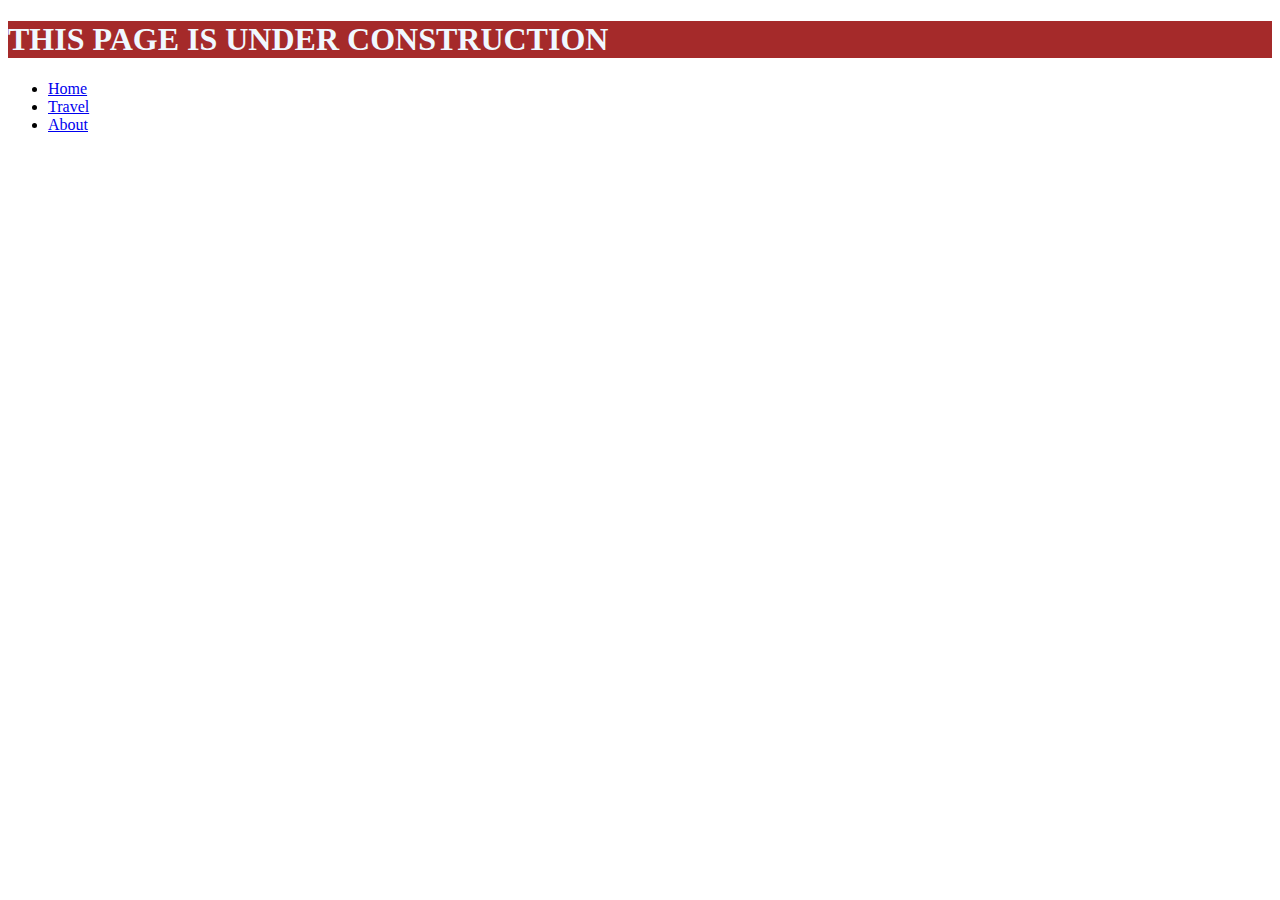
<file: hotels.html>
<!DOCTYPE html>
<html lang="en">
<head>
    <meta charset="UTF-8">
    <meta name="viewport" content="width=device-width, initial-scale=1.0">
    <title>Hotel Page</title>
</head>

<h1 style="color: aliceblue; background-color: brown;" > THIS PAGE IS UNDER CONSTRUCTION</h1>
<body>
    <ul>
        <li><a href="index.html">Home</a></li>    
        <li><a href="travel.html">Travel</a></li>       
        <li><a href="about.html">About</a></li>
      </ul>
</body>
</html>
</file>
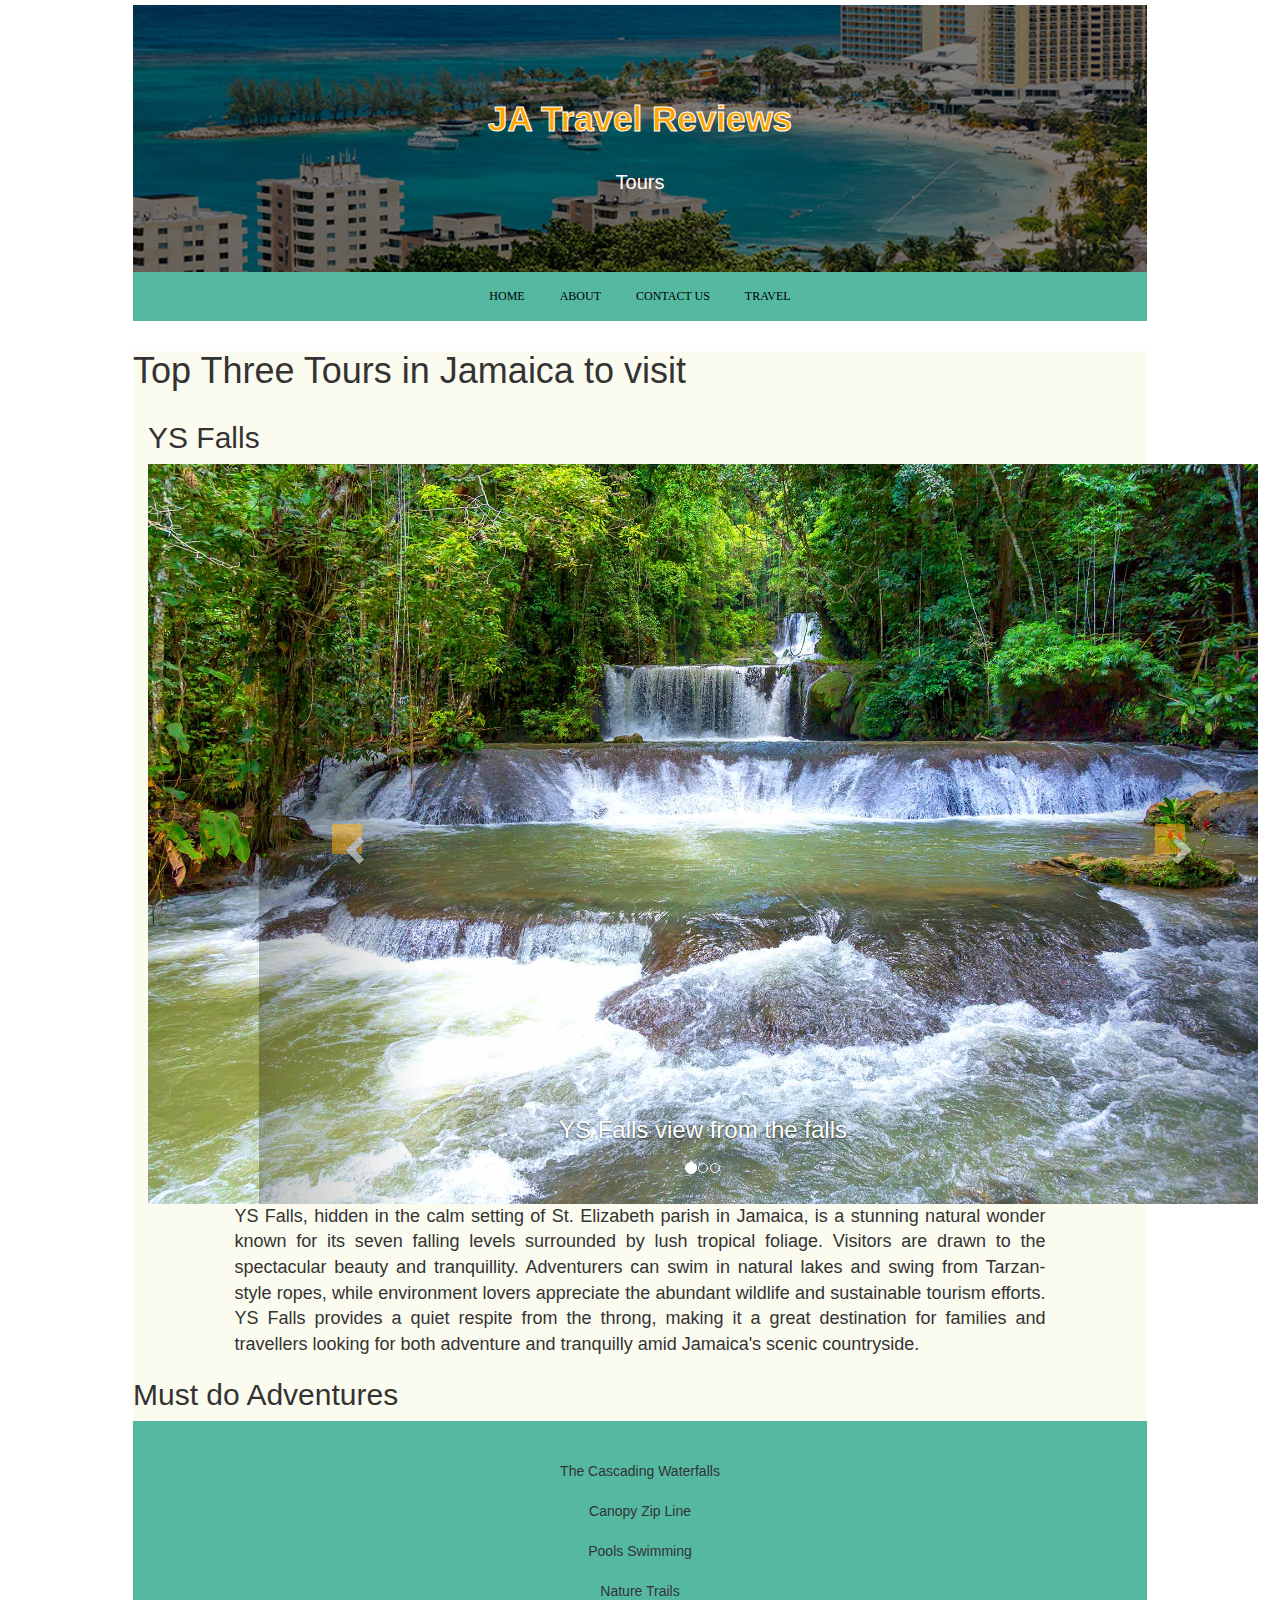
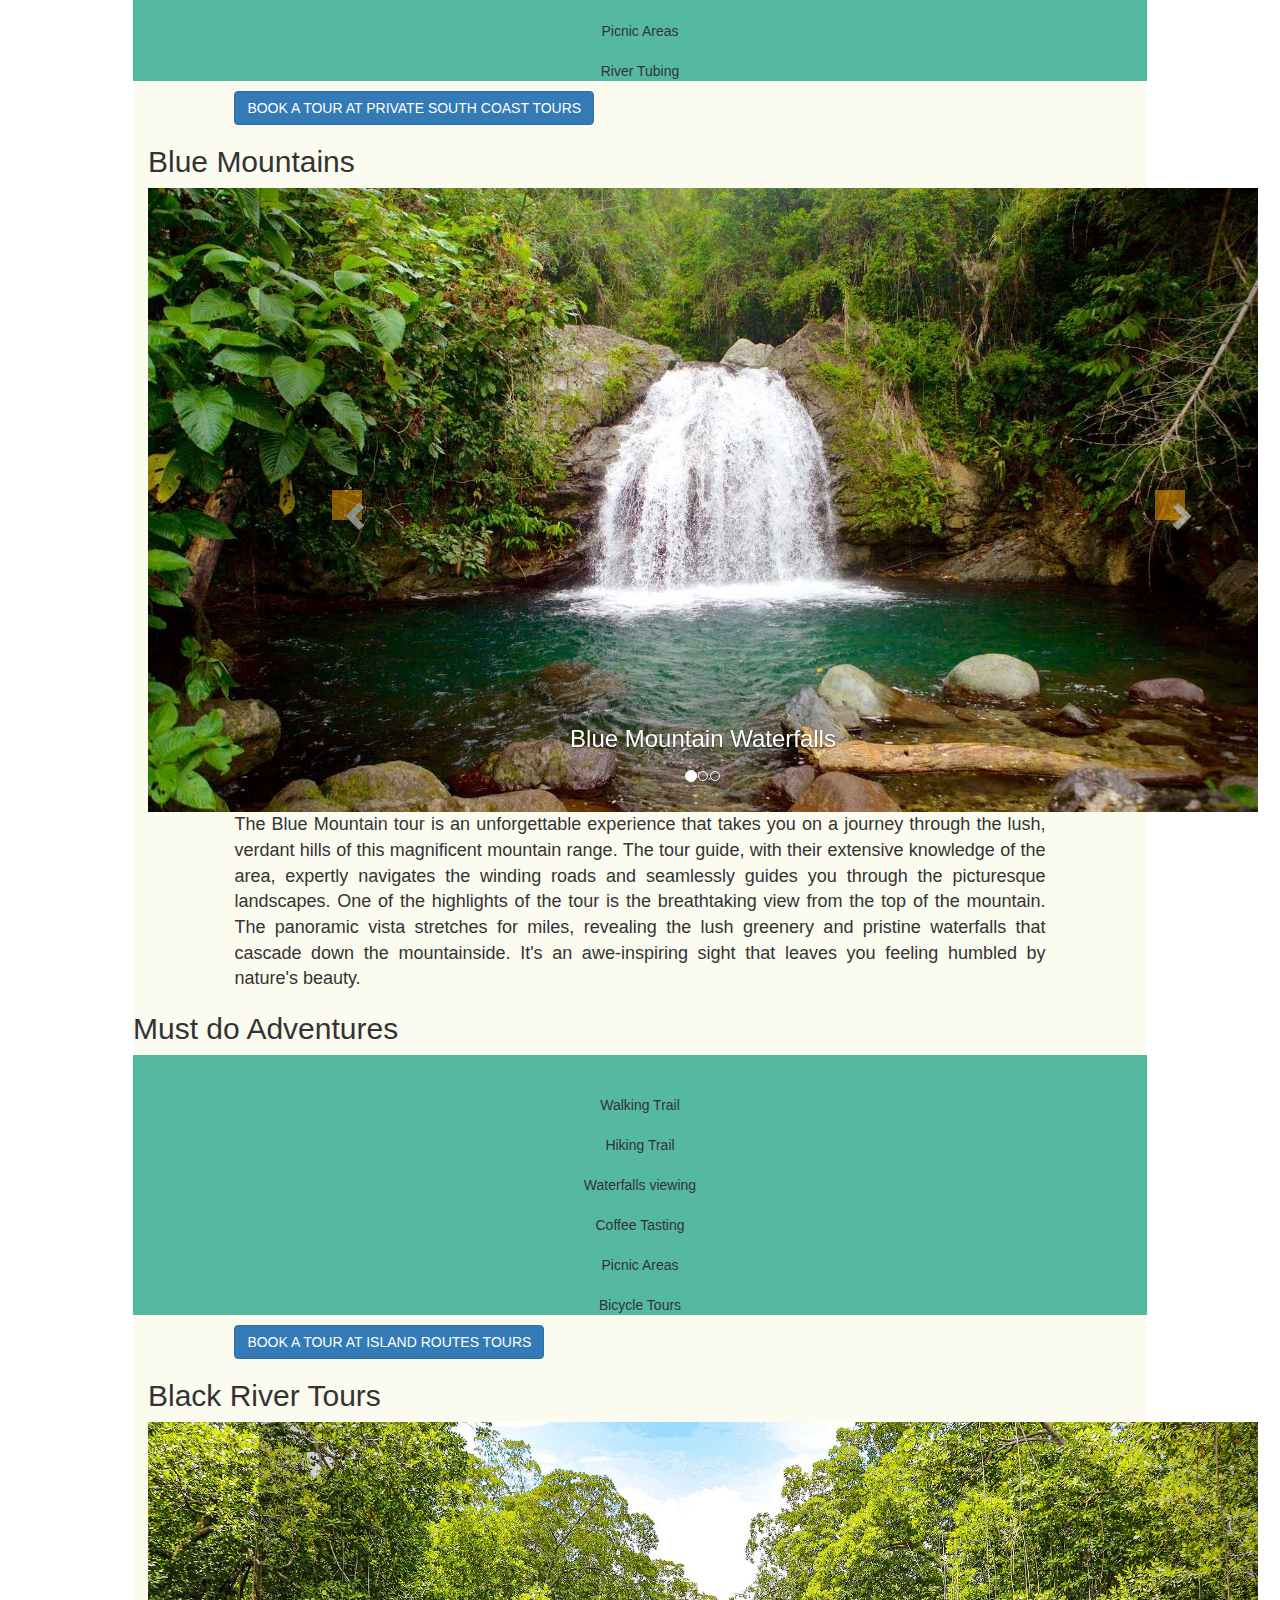
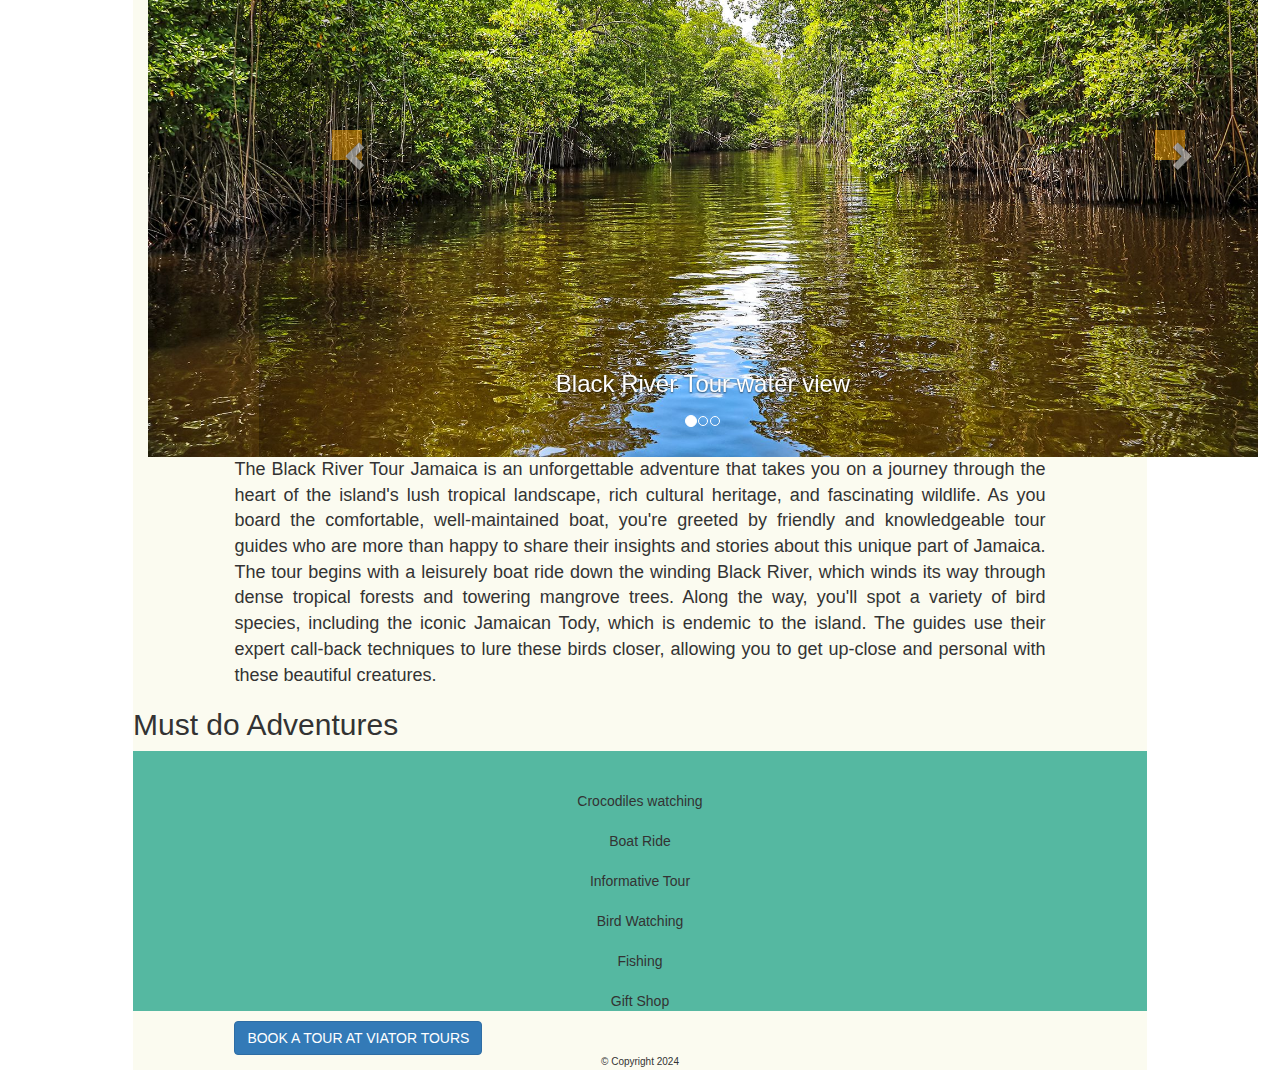
<file: tours.html>
<!DOCTYPE html>
<html lang="en">
<head>
    <meta charset="UTF-8">
    <meta name="viewport" content="width=device-width, initial-scale=1.0">
    <title>Tours</title>
    <link rel="stylesheet" href="css\bootstrap.css">
    <link rel="stylesheet" href="css\about-styles.css"> 
    <link rel="stylesheet" href="css\stylesheet_dropdwn.css">
    <link rel="stylesheet" href="https://maxcdn.bootstrapcdn.com/bootstrap/3.4.1/css/bootstrap.min.css">
  <script src="https://ajax.googleapis.com/ajax/libs/jquery/3.7.1/jquery.min.js"></script>
    <script src="https://maxcdn.bootstrapcdn.com/bootstrap/3.4.1/js/bootstrap.min.js"></script>
    <style>
        * {
          box-sizing: border-box;
        }
        
        /* Create two equal columns that floats next to each other */
        .column {
          float: left;
          width: 50%;
          padding: 10px;
          height: 300px; /* Should be removed. Only for demonstration */
        }
        
        /* Clear floats after the columns */
        .row:after {
          content: "";
          display: table;
          clear: both;
        }

     body{width: 80%; margin: auto;}
    main{background-color: #f5f5dc6b;}
    p{font-family: Verdana, Geneva, Tahoma, sans-serif; width: 80%; margin: auto; text-align: justify;}
    main a{display:block; margin-left: 10%; }
    body, html { height: 100%;}

.backdrop-image {
 background-image: linear-gradient(rgba(0, 0, 0, 0.5), rgba(0, 0, 0, 0.5)), url('northcoast.jpg');
height: 30%;
background-position: center;
background-repeat: no-repeat;
background-size: cover;
position: relative;
}
.overlay-text {
text-align: center;
position: absolute;
top: 50%;
left: 50%;
transform: translate(-50%, -50%);
color: white;
}
    </style>
</head>


<body>
    <div class="backdrop-image"><img scr="northcoast.jpg"/>
        <div class="overlay-text">
          <h1>JA Travel Reviews</h1><br>
          <p>Tours</p>
        </div>
    </div>
    <header> 
        <nav> <!--Dropdown-->
                <ul id="h-list">
                    <li><a href="index.html">Home</a></li>
                    <li><a href="about.html">About</a></li>
                    <li><a href="contact.html">Contact Us</a></li>
                    <li class="dropdown">
                    <a href="travel.html" class="dropbtn">Travel</a>
    
                        <div class="dropdown-content">
                            <a href="beaches.html">Beaches</a>
                            <a href="hotel.html">Hotels</a>
                            <a href="tours.html">Tours</a>
                        </div>
                    </li>
                    
                </ul>
                <!--Dropdown-->
        <!--
                    <form class="d-flex" role="search">
                    <input class="form-control me-2" type="search" placeholder="Search" aria-label="Search">
                    <button class="btn btn-outline-info" type="submit">Search</button>
                    </form> -->
        </nav>

    </header>
    <main>
    <h1> Top Three Tours in Jamaica to visit</h1>

    <div class="container">
        <h2>YS Falls</h2>
        <div id="myCarousel" class="carousel slide" data-ride="carousel">
          <!-- Indicators -->
          <ol class="carousel-indicators">
            <li data-target="#myCarousel" data-slide-to="0" class="active"></li>
            <li data-target="#myCarousel" data-slide-to="1"></li>
            <li data-target="#myCarousel" data-slide-to="2"></li>
          </ol>
      
          <!-- Wrapper for slides -->
          <div class="carousel-inner">
      
            <div class="item active">
              <img src="images/Travel_page/YS_Falls1.jpg" alt="YS Falls" style="width:100%;">
              <div class="carousel-caption">
                <h3>YS Falls view from the falls</h3>
              </div>
            </div>
      
            <div class="item">
                <iframe width="1000" height="800" src="https://www.youtube.com/embed/5DezRdqD2PA?si=wU2-3vB6jgNiwu5m" title="YS Falls Jamaica" frameborder="0" 
                allow="accelerometer; autoplay; clipboard-write; encrypted-media; gyroscope; picture-in-picture; web-share" referrerpolicy="strict-origin-when-cross-origin" allowfullscreen></iframe>
              <div class="carousel-caption">
                <h3>Video of YS Falls</h3>
              </div>
            </div>
          
            <div class="item">
              <img src="images/Travel_page/YS_Falls2.png" alt="Hotel Half Moon beach view" style="width:100%;">
              <div class="carousel-caption">
                <h3>YS Falls Pool view</h3>
              </div>
            </div>
        
          </div>
      
          <!-- Left and right controls -->
          <a class="left carousel-control" href="#myCarousel" data-slide="prev">
            <span class="glyphicon glyphicon-chevron-left"></span>
            <span class="sr-only">Previous</span>
          </a>
          <a class="right carousel-control" href="#myCarousel" data-slide="next">
            <span class="glyphicon glyphicon-chevron-right"></span>
            <span class="sr-only">Next</span>
          </a>
        </div>
      </div>

        <div>
            <p>
                YS Falls, hidden in the calm setting of St. Elizabeth parish in Jamaica, is a stunning natural wonder known for its seven falling levels surrounded by lush tropical foliage. Visitors are drawn to the spectacular beauty and tranquillity. Adventurers can swim in natural lakes and swing from Tarzan-style ropes, while environment lovers appreciate the abundant wildlife and sustainable tourism efforts. YS Falls provides a quiet respite from the throng, making it a great destination for families and travellers looking for both adventure and tranquilly amid Jamaica's scenic countryside.
            </p>
        </div>

        <h2>Must do Adventures</h2>
    <div>
    <ul>
       <br></br><li>The Cascading Waterfalls</li>
       <br></br><li>Canopy Zip Line</li>
       <br></br><li>Pools Swimming</li>
       <br></br><li>Nature Trails</li>
       <br></br><li>Picnic Areas</li>
       <br></br><li>River Tubing</li>
    </ul>
  </div>
  <a href="https://www.islandroutes.com/caribbean-tours/jamaica/south-coast/175/ys-falls-experience" class="btn btn-primary">Book  a Tour at Private South Coast Tours</a>

  <div class="container">
    <h2>Blue Mountains</h2>
    <div id="myCarousel" class="carousel slide" data-ride="carousel">
      <!-- Indicators -->
      <ol class="carousel-indicators">
        <li data-target="#myCarousel" data-slide-to="0" class="active"></li>
        <li data-target="#myCarousel" data-slide-to="1"></li>
        <li data-target="#myCarousel" data-slide-to="2"></li>
      </ol>
  
      <!-- Wrapper for slides -->
      <div class="carousel-inner">
  
        <div class="item active">
          <img src="images/Travel_page/blue-mountain-jamaica-waterfall.jpg" alt="Blue Mountain Waterfall" style="width:100%;">
          <div class="carousel-caption">
            <h3>Blue Mountain Waterfalls</h3>
          </div>
        </div>
  
        <div class="item">
          <iframe width="1000" height="800" src="https://www.youtube.com/embed/FgjmPa8-uyI?si=oHQu84vqUF--W2x4" title="YouTube video player" frameborder="0" allow="accelerometer; autoplay; clipboard-write; encrypted-media; gyroscope; picture-in-picture; web-share" referrerpolicy="strict-origin-when-cross-origin" allowfullscreen></iframe>          <div class="carousel-caption">
            <h3>Video of Blue Mountains</h3>
          </div>
        </div>
      
        <div class="item">
          <img src="images/Travel_page/Blue_mountain_2.jpg" alt="Hotel Half Moon beach view" style="width:100%;">
          <div class="carousel-caption">
            <h3>Blue Mountain Views</h3>
          </div>
        </div>
    
      </div>
  
      <!-- Left and right controls -->
      <a class="left carousel-control" href="#myCarousel" data-slide="prev">
        <span class="glyphicon glyphicon-chevron-left"></span>
        <span class="sr-only">Previous</span>
      </a>
      <a class="right carousel-control" href="#myCarousel" data-slide="next">
        <span class="glyphicon glyphicon-chevron-right"></span>
        <span class="sr-only">Next</span>
      </a>
    </div>
  </div>

    <div>
        <p>
          The Blue Mountain tour is an unforgettable experience that takes you on a journey through the lush, verdant hills of this magnificent mountain range. The tour guide, with their extensive knowledge of the area, expertly navigates the winding roads and seamlessly guides you through the picturesque landscapes.

          One of the highlights of the tour is the breathtaking view from the top of the mountain. The panoramic vista stretches for miles, revealing the lush greenery and pristine waterfalls that cascade down the mountainside. It's an awe-inspiring sight that leaves you feeling humbled by nature's beauty.
        </p>
    </div>

    <h2>Must do Adventures</h2>
<div>
<ul>
   <br></br><li>Walking Trail</li>
   <br></br><li>Hiking Trail</li>
   <br></br><li>Waterfalls viewing</li>
   <br></br><li>Coffee Tasting</li>
   <br></br><li>Picnic Areas</li>
   <br></br><li>Bicycle Tours</li>
</ul>
</div>

<a href="https://www.islandroutes.com/caribbean-tours/jamaica/kingston/9593/blue-mountain-highlights-waterfall-experience-from-kingston" class="btn btn-primary">Book  a Tour at Island Routes Tours</a>

<div class="container">
  <h2>Black River Tours</h2>
  <div id="myCarousel" class="carousel slide" data-ride="carousel">
    <!-- Indicators -->
    <ol class="carousel-indicators">
      <li data-target="#myCarousel" data-slide-to="0" class="active"></li>
      <li data-target="#myCarousel" data-slide-to="1"></li>
      <li data-target="#myCarousel" data-slide-to="2"></li>
    </ol>

    <!-- Wrapper for slides -->
    <div class="carousel-inner">

      <div class="item active">
        <img src="images/Travel_page/Black_River1.jpg" alt="Black River" style="width:100%;">
        <div class="carousel-caption">
          <h3>Black River Tour water view</h3>
        </div>
      </div>

      <div class="item">
        <iframe width="1000" height="800" src="https://www.youtube.com/embed/FgjmPa8-uyI?si=oHQu84vqUF--W2x4" title="YouTube video player" frameborder="0" allow="accelerometer; autoplay; clipboard-write; encrypted-media; gyroscope; picture-in-picture; web-share" referrerpolicy="strict-origin-when-cross-origin" allowfullscreen></iframe>          <div class="carousel-caption">
          <h3>Video of Black River tours</h3>
        </div>
      </div>
    
      <div class="item">
        <img src="images/Travel_page/Black_River2.jpg" alt="Black River Boat ride" style="width:100%;">
        <div class="carousel-caption">
          <h3>Black River Boat ride</h3>
        </div>
      </div>
  
    </div>

    <!-- Left and right controls -->
    <a class="left carousel-control" href="#myCarousel" data-slide="prev">
      <span class="glyphicon glyphicon-chevron-left"></span>
      <span class="sr-only">Previous</span>
    </a>
    <a class="right carousel-control" href="#myCarousel" data-slide="next">
      <span class="glyphicon glyphicon-chevron-right"></span>
      <span class="sr-only">Next</span>
    </a>
  </div>
</div>

  <div>
      <p>
        The Black River Tour Jamaica is an unforgettable adventure that takes you on a journey through the heart of the island's lush tropical landscape, rich cultural heritage, and fascinating wildlife. As you board the comfortable, well-maintained boat, you're greeted by friendly and knowledgeable tour guides who are more than happy to share their insights and stories about this unique part of Jamaica.

        The tour begins with a leisurely boat ride down the winding Black River, which winds its way through dense tropical forests and towering mangrove trees. Along the way, you'll spot a variety of bird species, including the iconic Jamaican Tody, which is endemic to the island. The guides use their expert call-back techniques to lure these birds closer, allowing you to get up-close and personal with these beautiful creatures.      </p>
  </div>

  <h2>Must do Adventures</h2>
<div>
<ul>
 <br></br><li>Crocodiles watching</li>
 <br></br><li>Boat Ride</li>
 <br></br><li>Informative Tour</li>
 <br></br><li>Bird Watching</li>
 <br></br><li>Fishing</li>
 <br></br><li>Gift Shop</li>
</ul>
</div>

<a href="https://www.viator.com/tours/Negril/Black-River-Safari-YS-Falls-and-Floyds-Pelican-Bar/d433-195206P4" class="btn btn-primary">Book  a Tour at Viator Tours</a>

<footer>
    <div>
        <div id="footer" style="text-align:center; font-size: 10px;">&copy; Copyright 2024</div>

      </div>
</footer>
      
      <script src="js\jquery-3.7.1.min.js"></script>
      <script src="js\popper.min.js"></script>
      <script src="js\site.js"></script>
    </main>
</body>
</html>
</file>
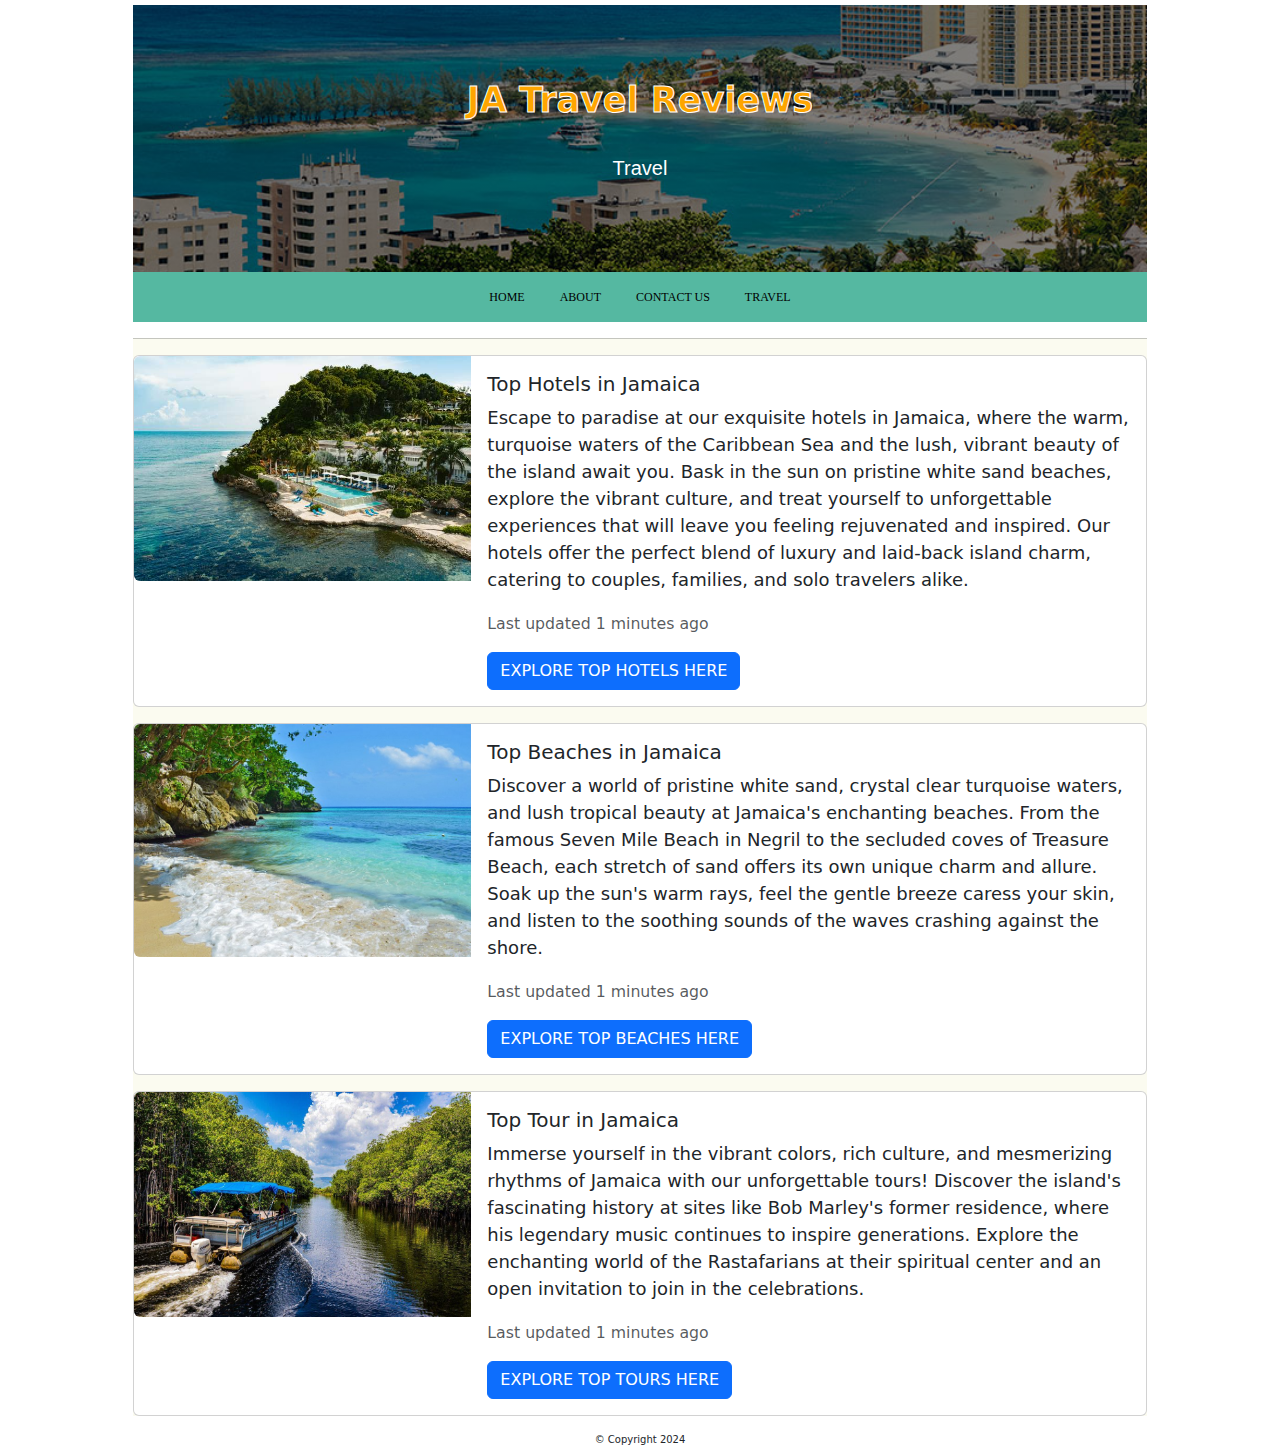
<file: travel.html>
<!DOCTYPE html>
<html lang="en">
<head>
    <meta charset="UTF-8">
    <meta name="viewport" content="width=device-width, initial-scale=1.0">   
    <title>Travel|Jamaica Travel Reviews</title>
    <link rel="stylesheet" href="css\bootstrap.css">
    <link rel="stylesheet" href="css\about-styles.css"> 
    <link rel="stylesheet" href="css\stylesheet_dropdwn.css">
    <style>
      body{width: 80%;}
      body, html { height: 100%;}

.backdrop-image {
 background-image: linear-gradient(rgba(0, 0, 0, 0.5), rgba(0, 0, 0, 0.5)), url('northcoast.jpg');
height: 30%;
background-position: center;
background-repeat: no-repeat;
background-size: cover;
position: relative;
}
.overlay-text {
text-align: center;
position: absolute;
top: 50%;
left: 50%;
transform: translate(-50%, -50%);
color: white;
}
    </style>
</head>


<body>
  <div class="backdrop-image"><img scr="northcoast.jpg"/>
    <div class="overlay-text">
      <h1>JA Travel Reviews</h1><br>
      <p>Travel</p>
    </div>
</div>

  <header> 
    <nav> <!--Dropdown-->
            <ul id="h-list">
                <li><a href="index.html">Home</a></li>
                <li><a href="about.html">About</a></li>
                <li><a href="contact.html">Contact Us</a></li>
                <li class="dropdown">
                <a href="travel.html" class="dropbtn">Travel</a>

                    <div class="dropdown-content">
                        <a href="beaches.html">Beaches</a>
                        <a href="hotel.html">Hotels</a>
                        <a href="tours.html">Tours</a>
                    </div>
                </li>
                
            </ul>
            <!--Dropdown-->
    <!--
                <form class="d-flex" role="search">
                <input class="form-control me-2" type="search" placeholder="Search" aria-label="Search">
                <button class="btn btn-outline-info" type="submit">Search</button>
                </form> -->
    </nav>

</header>
  <main>
 
   <hr> 
         <div class="card mb-3" style="max-width: fit-content;">
            <div class="row g-0">
              <div class="col-md-4">
                <a href="hotel.html"><img src="images/Travel_page/Travel_page_Hotel.jpg" class="img-fluid rounded-start" 
                alt="Hotel"></a>
              </div>
              <div class="col-md-8">
                <div class="card-body">
                  <h5 class="card-title">Top Hotels in Jamaica</h5>
                  <p class="card-text">Escape to paradise at our exquisite hotels in Jamaica, where the warm, 
                    turquoise waters of the Caribbean Sea and the lush, vibrant beauty of the island await you. 
                    Bask in the sun on pristine white sand beaches, explore the vibrant culture, and treat yourself 
                    to unforgettable experiences that will leave you feeling rejuvenated and inspired. Our hotels 
                    offer the perfect blend of luxury and laid-back island charm, catering to couples, families, 
                    and solo travelers alike.</p>
                  <p class="card-text"><small class="text-body-secondary">Last updated 1 minutes ago</small></p>
                  <a href="hotel.html" class="btn btn-primary">Explore Top Hotels Here</a>
                </div>
              </div>
            </div>
          </div>
          <div class="card mb-3" style="max-width: fit-content;">
            <div class="row g-0">
              <div class="col-md-4">
                <a href="beaches.html"><img src="images/Travel_page/Travel_page_beach.jpg" class="img-fluid rounded-start" 
                alt="Beaches"></a>
              </div>
              <div class="col-md-8">
                <div class="card-body">
                  <h5 class="card-title">Top Beaches in Jamaica</h5>
                  <p class="card-text">Discover a world of pristine white sand, crystal clear turquoise waters, 
                    and lush tropical beauty at Jamaica's enchanting beaches. From the famous Seven Mile Beach 
                    in Negril to the secluded coves of Treasure Beach, each stretch of sand offers its own unique 
                    charm and allure. Soak up the sun's warm rays, feel the gentle breeze caress your skin, and 
                    listen to the soothing sounds of the waves crashing against the shore.</p>
                  <p class="card-text"><small class="text-body-secondary">Last updated 1 minutes ago</small></p>
                  <a href="beaches.html" class="btn btn-primary">Explore Top Beaches Here</a>
                </div>
              </div>
            </div>
          </div>
          <div class="card mb-3" style="max-width: fit-content;">
            <div class="row g-0">
              <div class="col-md-4">
                <a href="tours.html"><img src="images/Travel_page/Travel_page_tours2.jpg" class="img-fluid rounded-start" 
                alt="Beaches" height="600px"></a>
              </div>
              <div class="col-md-8">
                <div class="card-body">
                  <h5 class="card-title">Top Tour in Jamaica</h5>
                  <p class="card-text">Immerse yourself in the vibrant colors, rich culture, 
                    and mesmerizing rhythms of Jamaica with our unforgettable tours! Discover the island's fascinating 
                    history at sites like Bob Marley's former residence, where his legendary 
                    music continues to inspire generations. Explore the enchanting world 
                    of the Rastafarians at their spiritual center and an open invitation to join in the celebrations.</p>
                  <p class="card-text"><small class="text-body-secondary">Last updated 1 minutes ago</small></p>
                  <a href="tours.html" class="btn btn-primary">Explore Top tours Here</a>
                </div>
              </div>
            </div>
          </div>
  </div>
</main>
<footer>
</div>
    <div id="footer" style="text-align:center; font-size: 10px;">&copy; Copyright 2024</div>

  </div>
</footer>

  <script src="js\jquery-3.7.1.min.js"></script>
  <script src="js\popper.min.js"></script>
  <script src="js\site.js"></script>
</body>

</html>
</file>
